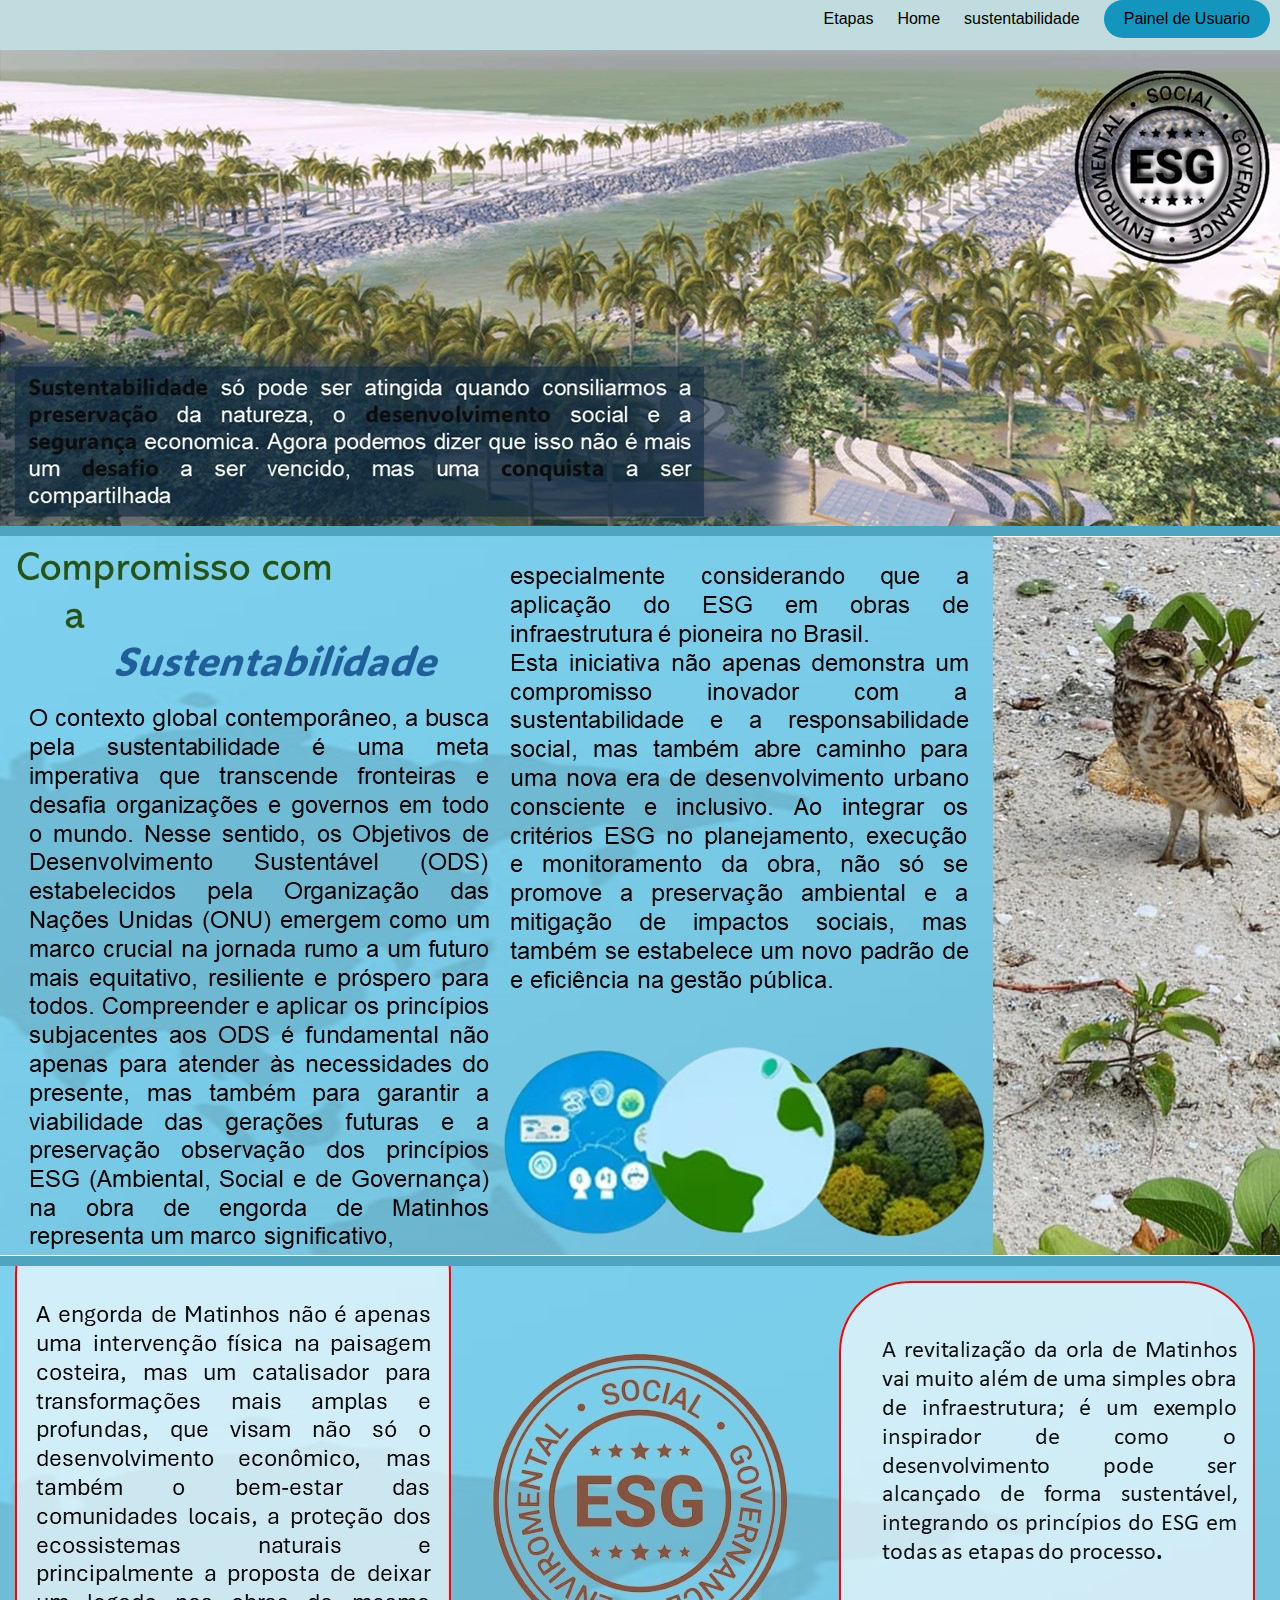
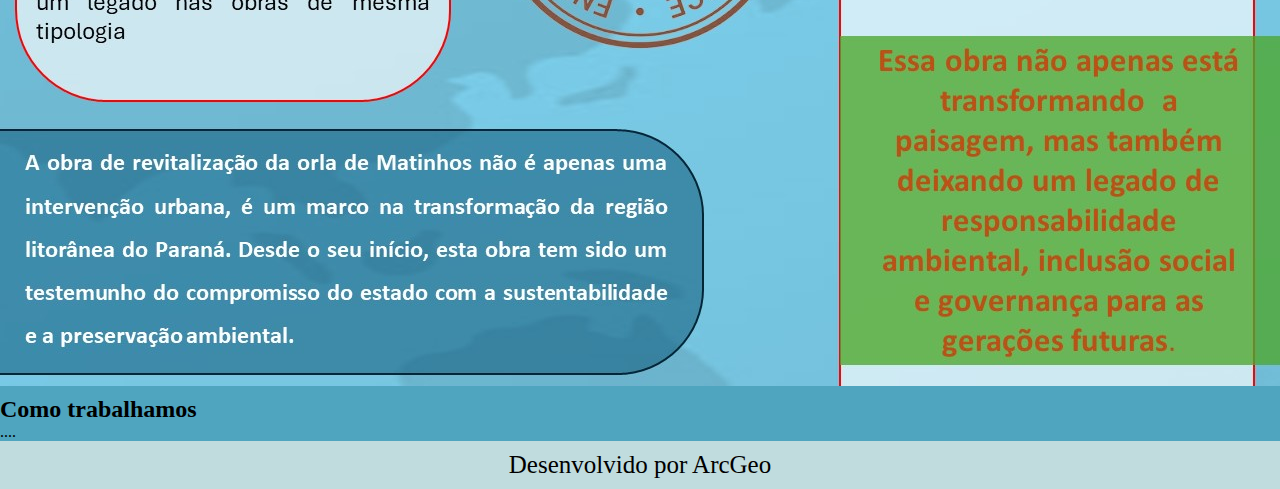
<file: index.html>
<!DOCTYPE html>
<html lang="pt-br">
    <head>
        <meta charset="UTF-8">
        <title>PROJETO ESG</title>
        <meta name="viewport" content="width=device-width, initial-scale=1.0">
        <link rel="stylesheet" href="./styles/style.css">
    </head>
    <body>
        <header class="cabecalho">
            <nav>
                <div class="menu-option">
                    <a href="andamentoObra.html">Etapas</a>
                    <a href="index.html">Home</a>
                    <a href="manifesto.html">sustentabilidade</a>
                    <a href="acesso.html" class="botao_usuario">Painel de Usuario</a>
                </div>
            </nav>
        </header>

        <main class="primeira_pagina">
            <section>

                <img src= "assets/cabecalho.jpg" alt="este é o cartão de visitas do site" class="img-responsiva">

            </section>         

            <section class="container texto">

                <img src="assets/motivacao.jpg" alt="explicação sobre a motivação das ações de sustentabilidade" class="img-responsiva">

            </section>

            <section>

                <img src="assets/apresentacao_obra.jpg" alt="breve explicação sobre a importacia da ação sustentavel na obra" class="img-responsiva">
                
            </section>

            <section>
                <div>
                    <h2>Como trabalhamos</h2>
                    <p>
                        ....
                    </p>
                </div>
            </section>


            
        </main>

        <footer>
            <p> Desenvolvido por 
                <a class="empresa" href="https://arcgeo.com.br/" target="_blank">ArcGeo</a>
            </p>
        </footer>
       
    </body>
</html>
</file>
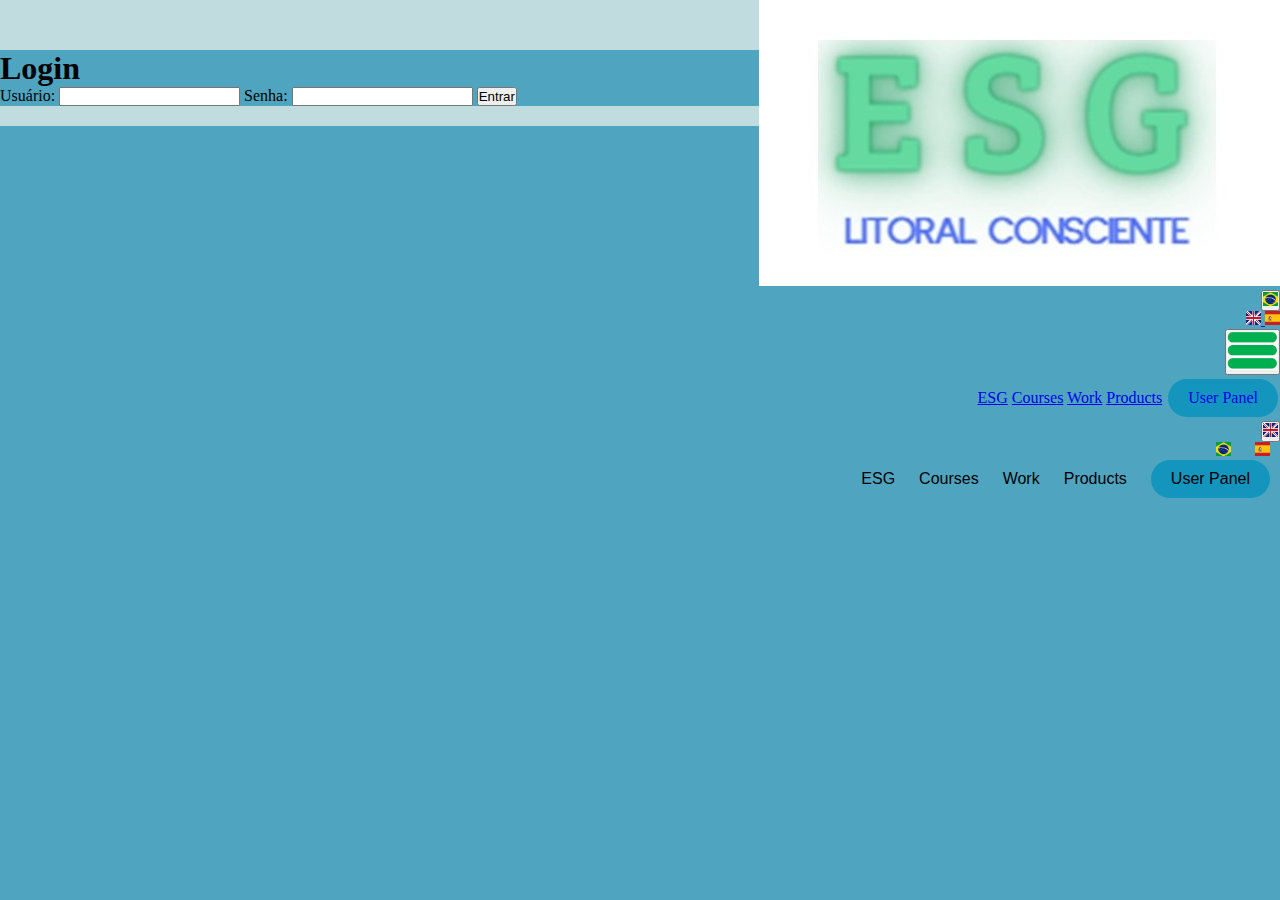
<file: acessoRestrigo.html>
<!DOCTYPE html>
<html lang="pt-br">
    <head>
        <meta charset="UTF-8">
        <title>PROJETO ESG</title>
        <meta name="viewport" content="width=device-width, initial-scale=1.0">
        <link rel="stylesheet" href="./styles/style.css">
        <link rel="preconnect" href="https://fonts.googleapis.com">
        <link rel="preconnect" href="https://fonts.gstatic.com" crossorigin>
        <link href="https://fonts.googleapis.com/css2?family=Inter:wght@100..900&display=swap" rel="stylesheet">

    </head>

    <body>
        <header class="cabecalho">

            <img src="assets/logo_Geplan_ambiental.jpg" class="imagem-logo">
        
            <nav>
                <div class="lingua-mobile">
                    <div class="linguagem-switcher">
                        <button class="lingua-atual" tabindex="0">
                            <img src="assets/BR-bandeira.jpg" height="14" width="15">
                        </button>
                        <div class="opcoes-idioma">
                            <a href="index_ing.html">
                                <img src="assets/EG_bandeira.jpg" height="14" width="15">
                            </a>
                            <a href="index_esp.html">
                                <img src="assets/ES-bandeira.jpg" height="14" width="15">
                            </a> 
                        </div>
                    </div>
                </div>
            </nav>
        
            <nav>
                <div class="menu-mobile">
                    <div class="menu-ativo">
                        
                        <button class="menu-button">
                            <img src="assets/menu_mobile.jpg" height="39" width="51">
                        </button>
                        <div class="opcoes-menu">
                            <a href="index_ing.html" class="botao_menu">ESG</a>
                            <a href="cursos.html" class="botao_menu">Courses</a>
                            <a href="andamentoObra.html" class="botao_menu">Work</a>
                            <a href="manifesto_ing.html" class="botao_menu">Products</a>
                            <a href="acessoRestrigo.html" class="botao_usuario">User Panel</a>
                        </div>
                    </div>
                </div>
        
                <div class="menu-option">
                    <div class="linguagem-switcher">
        
                        <button class="lingua-atual" tabindex="0">
                            <img src="assets/EG_bandeira.jpg" height="14" width="15">
                        </button>
        
                        <div class="opcoes-idioma">
        
                            <a href="index.html">
                                <img src="assets/BR-bandeira.jpg" height="14" width="15">
                            </a>
                            <a href="index_esp.html">
                                <img src="assets/ES-bandeira.jpg" height="14" width="15">
                            </a> 
                        </div>
        
                    </div>
        
                    <a href="index_ing.html" class="botao_menu">ESG</a>
                    <a href="cursos.html" class="botao_menu">Courses</a>
                    <a href="andamentoObra.html" class="botao_menu">Work</a>
                    <a href="manifesto_ing.html" class="botao_menu">Products</a>
                    <a href="acessoRestrigo.html" class="botao_usuario">User Panel</a>
                </div>
            </nav>
        </header>

        <main class="login-page">
            <div class="login-container">
                <h1>Login</h1>
                <form id="loginForm">
                    <label for="username">Usuário:</label>
                    <input type="text" id="username" name="username" required>
                    
                    <label for="password">Senha:</label>
                    <input type="password" id="password" name="password" required>
                    
                    <button type="submit">Entrar</button>
                </form>
                <p id="error-message" style="color: red;"></p>
            </div>
        </main>

        <script src="scripts/login.js"></script>

    </body>

    <footer>
            
    </footer>

</html>
</file>
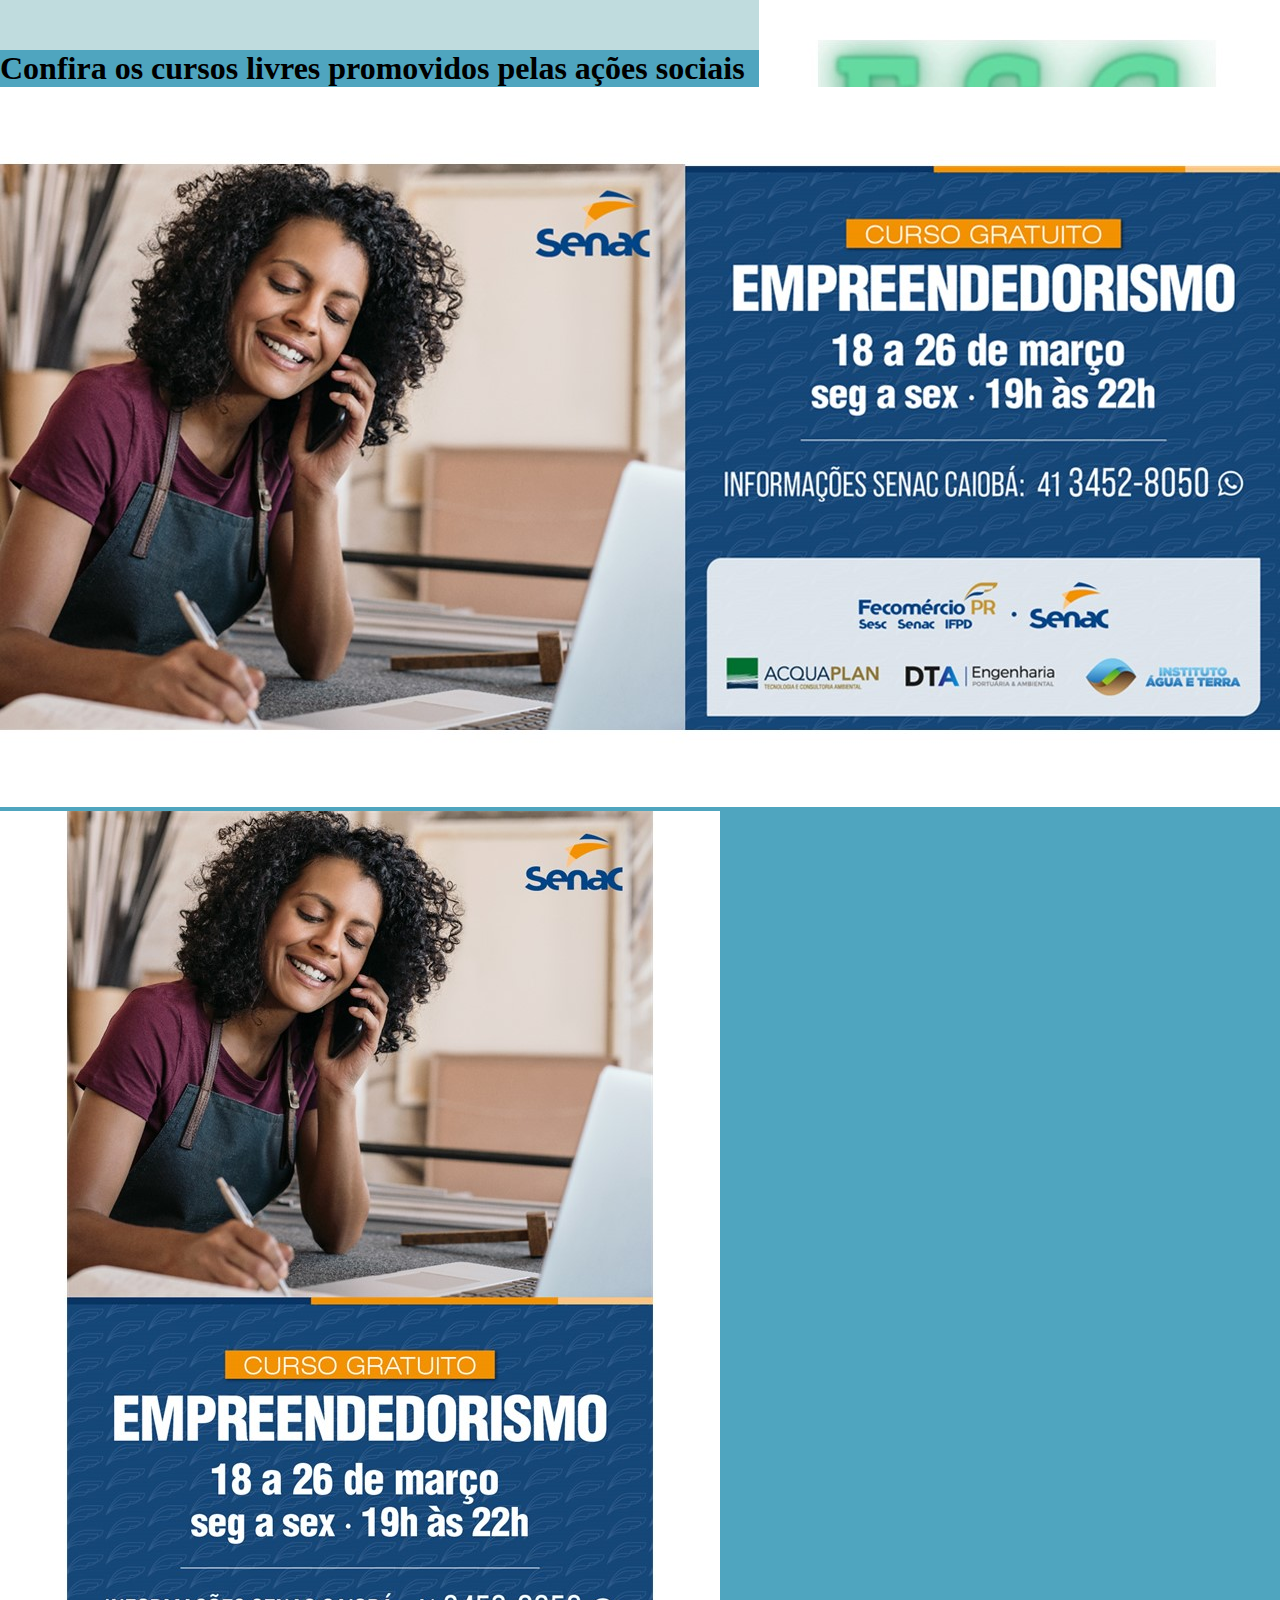
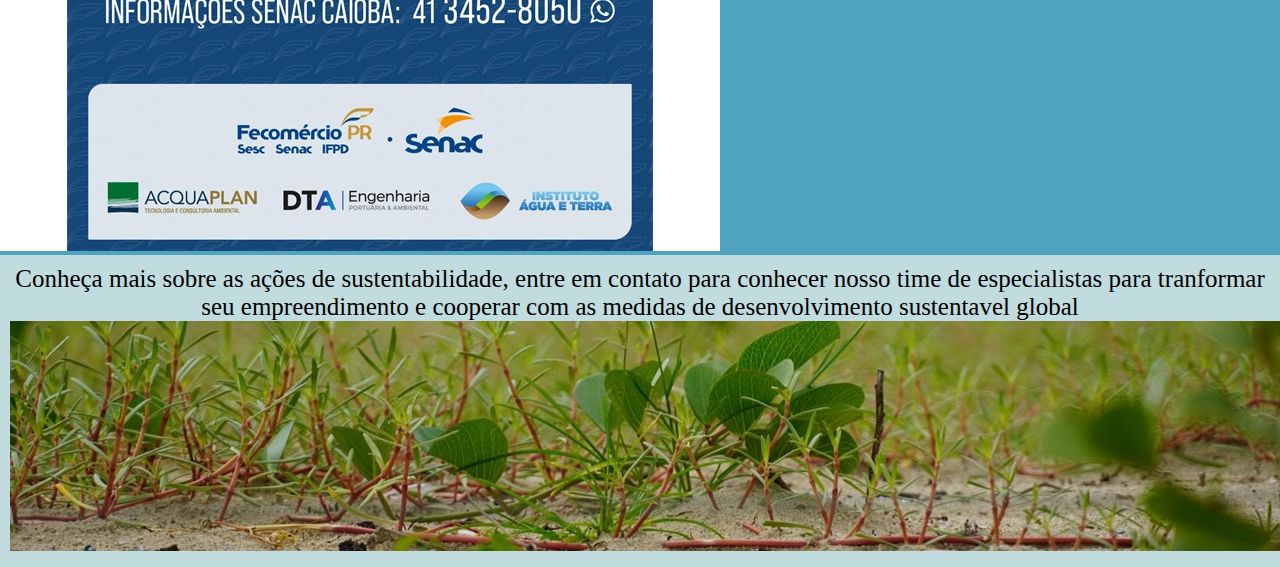
<file: cursos.html>
<!DOCTYPE html>
<html lang="pt-br">
<head>
    <meta charset="UTF-8">
    <meta name="viewport" content="width=device-width, initial-scale=1.0">
    <title>Relatório de Sustentabilidade</title>
    <link rel="stylesheet" href="./styles/style.css">
</head>
<body>
    <header class="cabecalho">
        <img src="assets/logo_Geplan_ambiental.jpg" class="imagem-logo">

        <nav>
            <div class="menu-option">
                <div class="linguagem-switcher">
                     <button class="lingua-atual" tabindex="0">Portugues</button>
                     <div class="opcoes-idioma">
                        <a href="index_ing.html">English</a>
                        <a href="index_esp.html">Espanhol</a>                        
                     </div>
                </div>
                <a href="index.html" class="botao_menu">ESG</a>
                <a href="cursos.html" class="botao_menu">Cursos</a>
                <a href="andamentoObra.html" class="botao_menu">Obra</a>
                <a href="manifesto.html" class="botao_menu">Produtos</a>
                <a href="acesso.html" class="botao_usuario">Painel de Usuario</a>
            </div>
        </nav>
    </header>

    <main>
        <section class="container-conquista__texto">
            <h1>Confira os cursos livres promovidos pelas ações sociais</h1>
            <a href="https://www.facebook.com/groups/senaccaioba/permalink/953657005812777/?mibextid=oFDknk&rdid=pvcMYTXkRpxlN9aZ" target="_blank">
                <img src="assets/cursos.jpg" class="img-left">
            </a>
            <a href="https://www.facebook.com/groups/senaccaioba/permalink/953657005812777/?mibextid=oFDknk&rdid=pvcMYTXkRpxlN9aZ" target="_blank">
                <img src="assets/cursos_mobile.jpg" class="container-conquista__img">
            </a>
        </section>
    </main>




    <footer>
        <p class="nota-final">
            Conheça mais sobre as ações de sustentabilidade, entre em contato para conhecer nosso time de especialistas para tranformar seu empreendimento e cooperar com as medidas de desenvolvimento sustentavel global
        </p>
        <img src="assets/rodape_final_restinga.jpg" class="imagem-rodape">
    </footer>
</body>
</html>
</file>
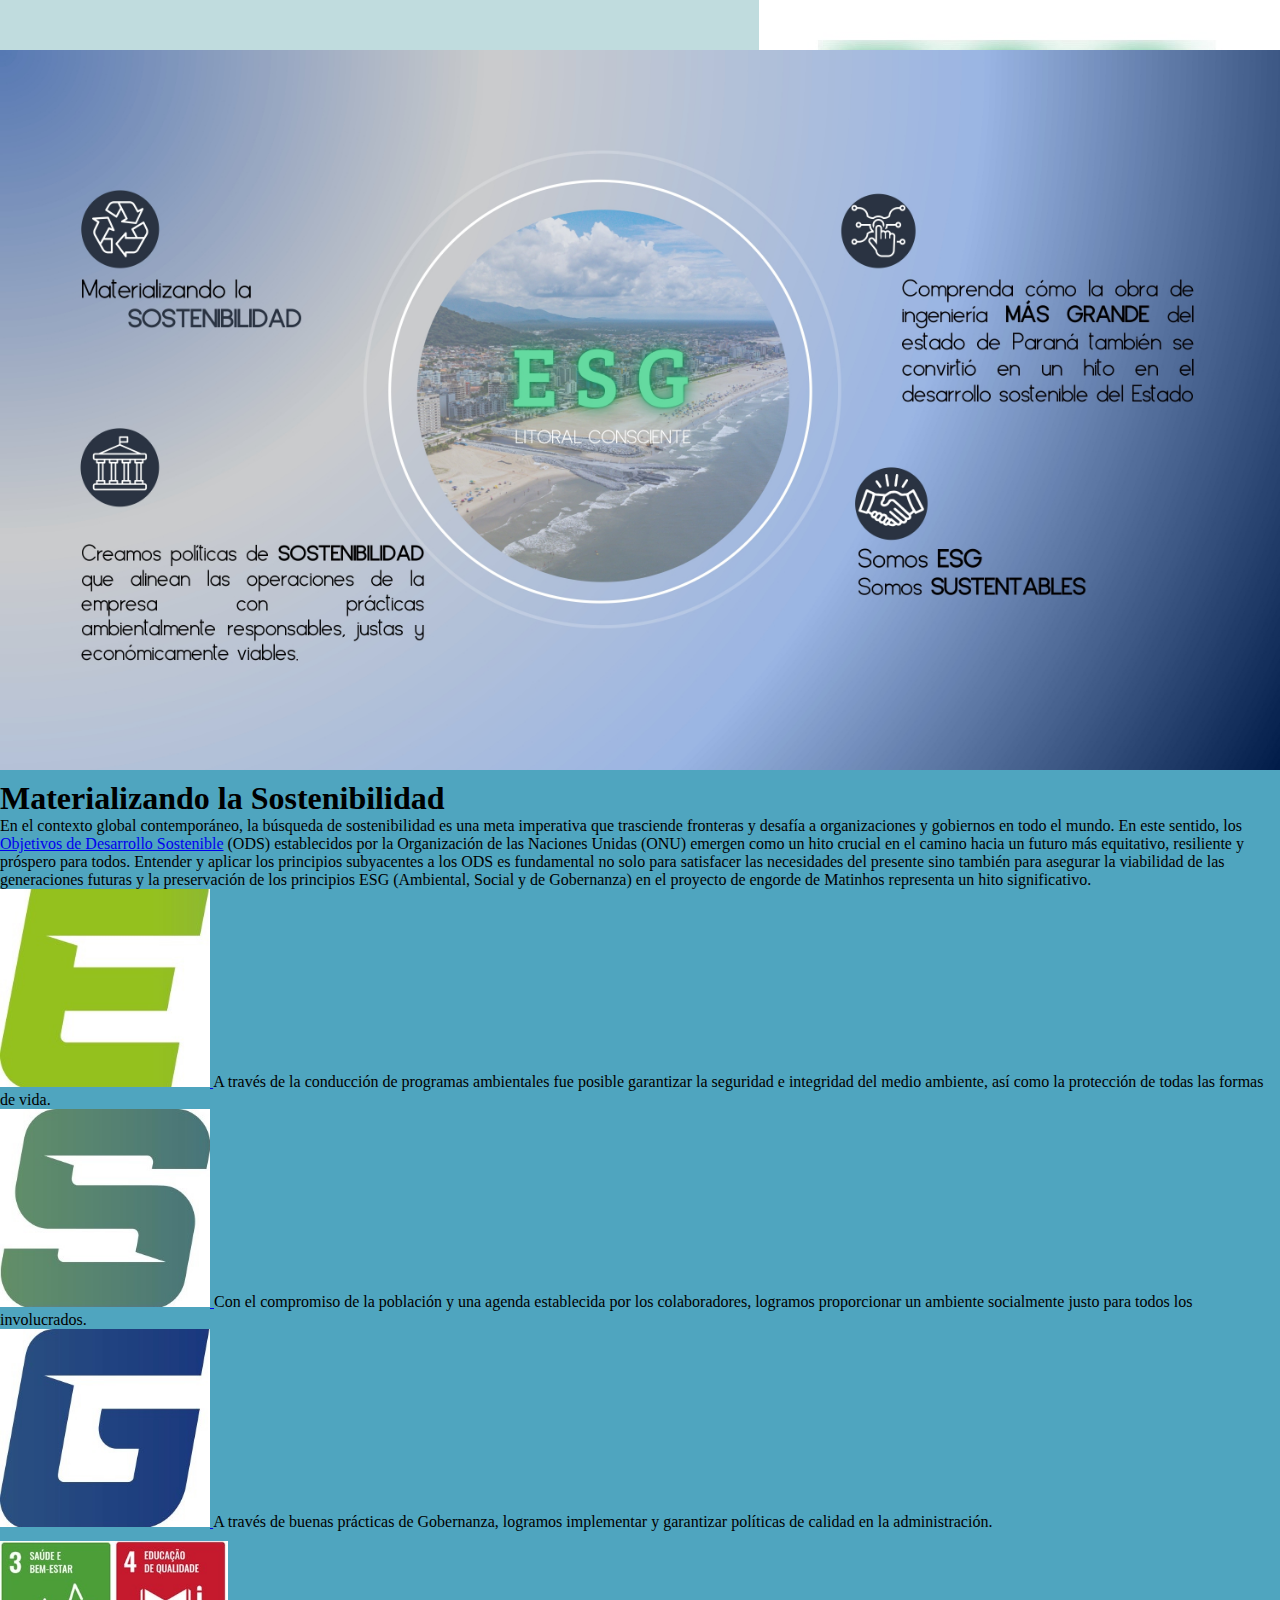
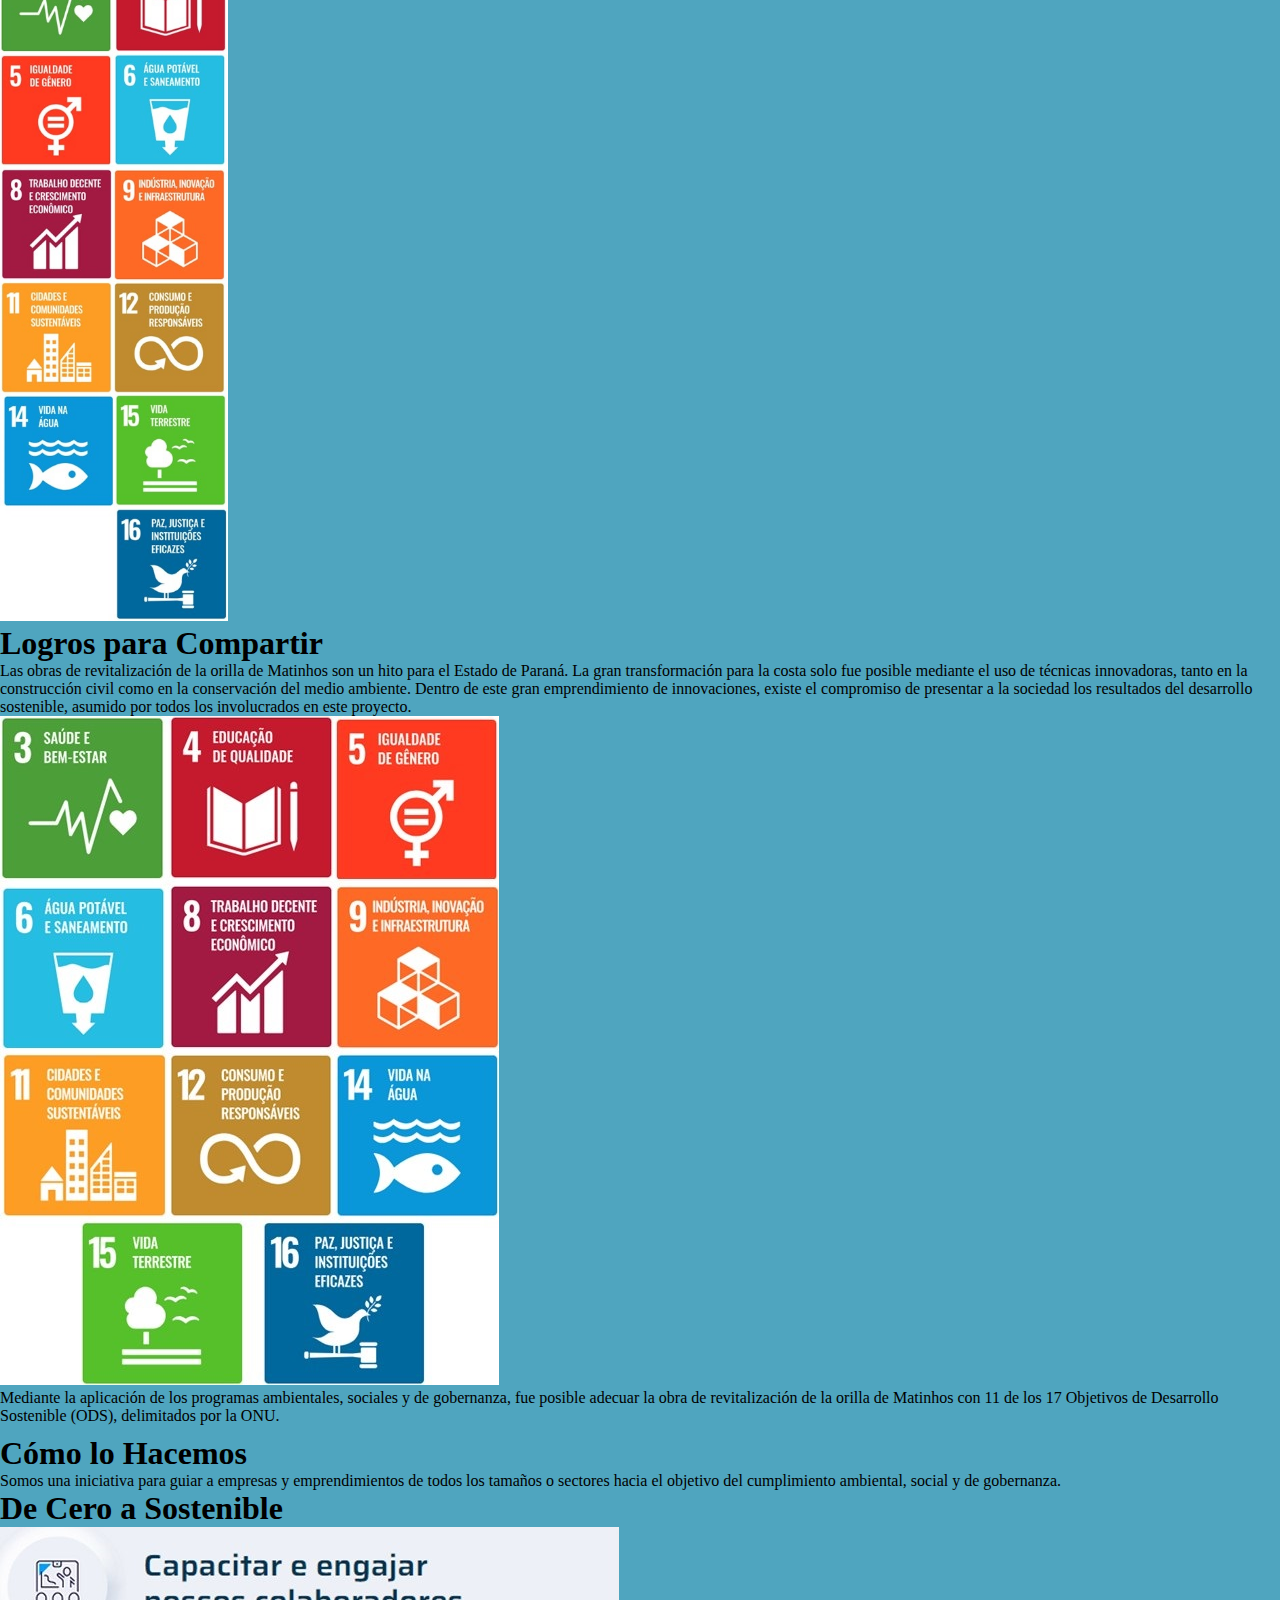
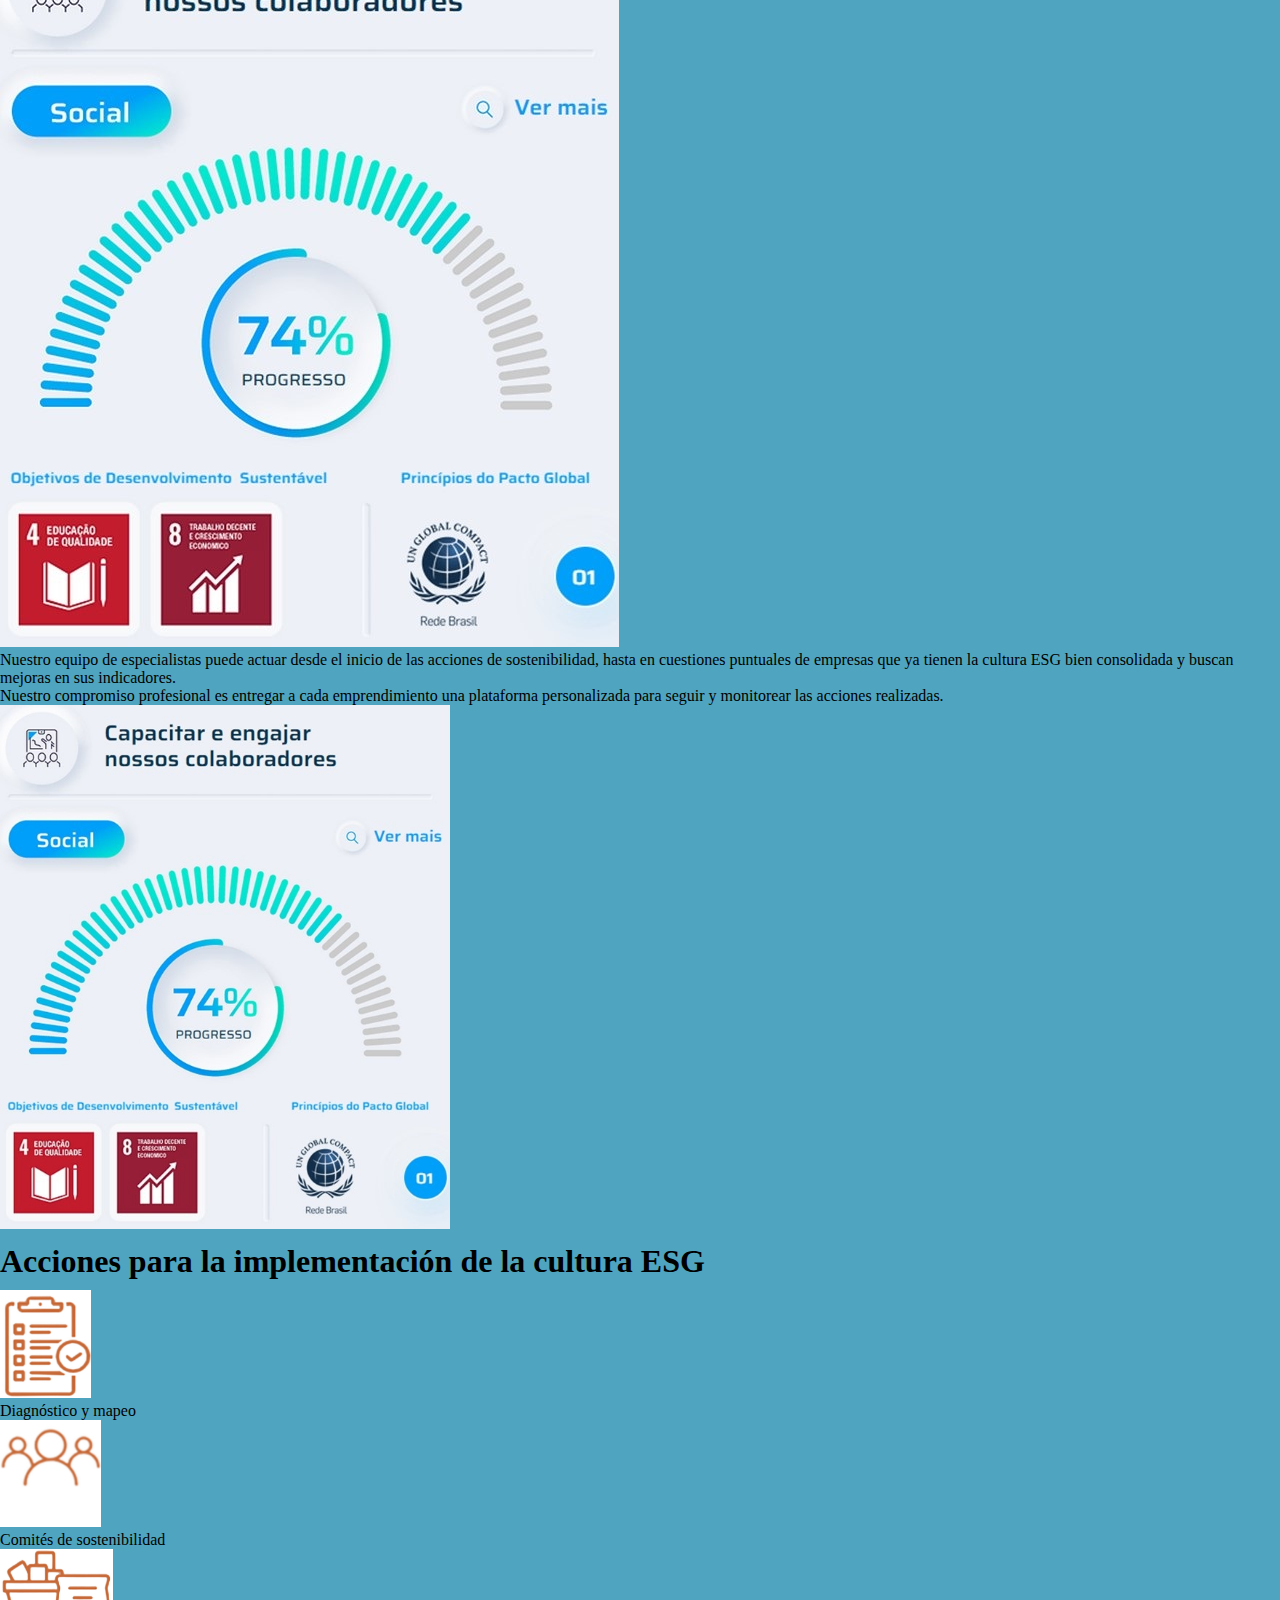
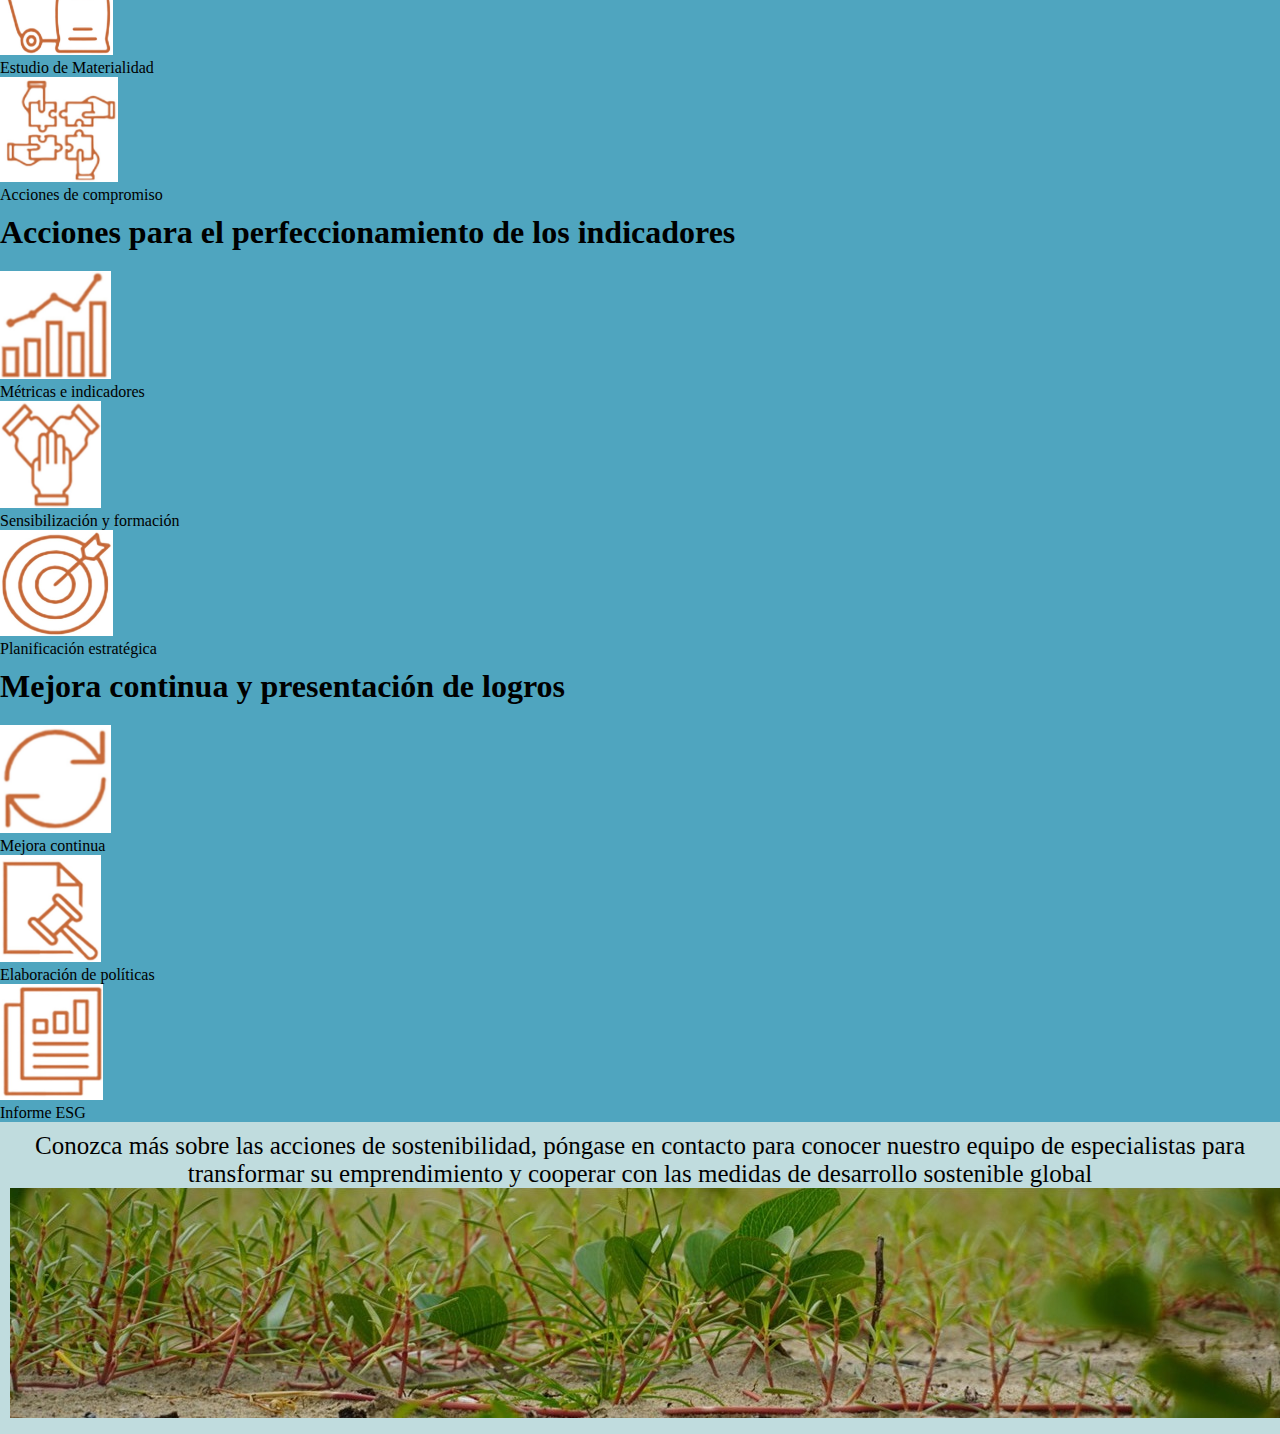
<file: index_esp.html>
<!DOCTYPE html>
<html lang="pt-br">
    <head>
        <meta charset="UTF-8">
        <title>PROJETO ESG</title>
        <meta name="viewport" content="width=device-width, initial-scale=1.0">
        <link rel="stylesheet" href="./styles/style.css">
        <link rel="preconnect" href="https://fonts.googleapis.com">
        <link rel="preconnect" href="https://fonts.gstatic.com" crossorigin>
        <link href="https://fonts.googleapis.com/css2?family=Inter:wght@100..900&display=swap" rel="stylesheet">
    </head>



<body>
    <header class="cabecalho">
        <img src="assets/logo_Geplan_ambiental.jpg" class="imagem-logo">

        <nav>
            <div class="menu-option">
                <div class="linguagem-switcher">
                     <button class="lingua-atual" tabindex="0">
                        <img src="assets/ES-bandeira.jpg" height="14" width="15">
                     </button>
                     <div class="opcoes-idioma">
                        <a href="index_ing.html">
                            <img src="assets/EG_bandeira.jpg" height="14" width="15">
                        </a>
                        <a href="index.html">
                            <img src="assets/BR-bandeira.jpg" height="14" width="15">
                        </a>                        
                     </div>
                </div>

                <a href="index.html" class="botao_menu">ESG</a>
                <a href="" class="botao_menu">Cursos</a>
                <a href="andamentoObra.html" class="botao_menu">Obra</a>
                <a href="manifesto.html" class="botao_menu">Productos</a>
                <a href="acessoRestrigo.html" class="botao_usuario">Panel de Usuario</a>
            </div>
        </nav>
    </header>

    <main class="primeira_pagina">
        <section class="container-imagem">
            <img src="assets/capa_estilizada2_esp.jpg" alt="este es la tarjeta de presentación del sitio" class="img-responsiva">
        </section>         

        <section>
           <div class="container-texto">
                <h1>Materializando la Sostenibilidad</h1>
                <p>En el contexto global contemporáneo, la búsqueda de sostenibilidad es una meta imperativa que trasciende fronteras y desafía a organizaciones y gobiernos en todo el mundo. En este sentido, los <a href="https://brasil.un.org/pt-br/sdgs" target="_blank">Objetivos de Desarrollo Sostenible</a> (ODS) establecidos por la Organización de las Naciones Unidas (ONU) emergen como un hito crucial en el camino hacia un futuro más equitativo, resiliente y próspero para todos. Entender y aplicar los principios subyacentes a los ODS es fundamental no solo para satisfacer las necesidades del presente sino también para asegurar la viabilidad de las generaciones futuras y la preservación de los principios ESG (Ambiental, Social y de Gobernanza) en el proyecto de engorde de Matinhos representa un hito significativo.</p>
           </div>
           <section class="container-esg">
                <div class="container-esg_item">
                    <a href="doctype/relatorio_Ambiental.pdf" target="_blank">
                        <img src="assets/E.jpg" height="198px" width="210px">
                    </a>
                    <p1>A través de la conducción de programas ambientales fue posible garantizar la seguridad e integridad del medio ambiente, así como la protección de todas las formas de vida.</p1>
                </div>
                <div class="container-esg_item">
                    <a href="doctype/relatorio_Social.pdf" target="_blank">
                        <img src="assets/S.jpg" height="198px" width="210px">
                    </a>
                    <p2>Con el compromiso de la población y una agenda establecida por los colaboradores, logramos proporcionar un ambiente socialmente justo para todos los involucrados.</p2>
                </div>
                <div class="container-esg_item">
                    <a href="doctype/relatorio_Governanca.pdf" target="_blank">
                        <img src="assets/G.jpg"  height="198px" width="210px">
                    </a>
                    <p3>A través de buenas prácticas de Gobernanza, logramos implementar y garantizar políticas de calidad en la administración.</p3>
                </div>
           </section>
        </section>

        <section class="container-conquista">
            <img src="assets/metas_ONU.jpg" class="img-left" height="680" width="228">

            <div class="container-conquista__texto">
                <h1>Logros para Compartir</h1>
                <p>Las obras de revitalización de la orilla de Matinhos son un hito para el Estado de Paraná. La gran transformación para la costa solo fue posible mediante el uso de técnicas innovadoras, tanto en la construcción civil como en la conservación del medio ambiente. Dentro de este gran emprendimiento de innovaciones, existe el compromiso de presentar a la sociedad los resultados del desarrollo sostenible, asumido por todos los involucrados en este proyecto.</p>

                <img src="assets/imagem_mobile_ONU.jpg" class="container-conquista__img">

                <p>Mediante la aplicación de los programas ambientales, sociales y de gobernanza, fue posible adecuar la obra de revitalización de la orilla de Matinhos con 11 de los 17 Objetivos de Desarrollo Sostenible (ODS), delimitados por la ONU.</p>
            </div>
        </section>

        <section>
            <div class="container-metodo">
                <h1>Cómo lo Hacemos</h1>
                <p>Somos una iniciativa para guiar a empresas y emprendimientos de todos los tamaños o sectores hacia el objetivo del cumplimiento ambiental, social y de gobernanza.</p>
            </div>

            <div class="container-metodo__sustentavel">
                <div class="container-metodo__sustentavel__texto">
                    
                    <h1>De Cero a Sostenible</h1>
                    <img class="container-metodo__sustentavel__img_mobile" src="assets/plataforma.jpg">
                    <p>Nuestro equipo de especialistas puede actuar desde el inicio de las acciones de sostenibilidad, hasta en cuestiones puntuales de empresas que ya tienen la cultura ESG bien consolidada y buscan mejoras en sus indicadores.</p>
                    <p>Nuestro compromiso profesional es entregar a cada emprendimiento una plataforma personalizada para seguir y monitorear las acciones realizadas.</p>
                </div>
                <div class="container-metodo__sustentavel__img">
                    <img src="assets/plataforma.jpg" width="450">
                </div>
            </div>

            <!-- <img src="assets/metodo_jpg.jpg" class="img-metodo">

            <img src="assets/metodo_jpg_vertical.jpg" class="img-metodo-vertical"> -->

        </section>

            <h1 class="contaier-fim">Acciones para la implementación de la cultura ESG</h1>
            <section class="container-acoes">
                <div class="container-acoes__item">
                    <img src="assets/diagn.jpg" height="108" width="91">
                    <p>Diagnóstico y mapeo</p>
                </div>

                <div class="container-acoes__item">
                    <img src="assets/comit.jpg" height="107" width="101">
                    <p>Comités de sostenibilidad</p>
                </div>

                <div class="container-acoes__item">
                    <img src="assets/fornecedor.jpg" height="106" width="113">
                    <p>Estudio de Materialidad</p>
                </div>

                <div class="container-acoes__item">
                    <img src="assets/engajame.jpg" height="105" width="118">
                    <p>Acciones de compromiso</p>
                </div>
            </section>

            <h1 class="contaier-fim">Acciones para el perfeccionamiento de los indicadores</h1>
            <img>
            <section class="container-acoes">
                <div class="container-acoes__item">
                    <img src="assets/indicador.jpg" height="108" width="111">
                    <p>Métricas e indicadores</p>
                </div>

                <div class="container-acoes__item">
                    <img src="assets/senci.jpg" height="107" width="101">
                    <p>Sensibilización y formación</p>
                </div>

                <div class="container-acoes__item">
                    <img src="assets/planej.jpg" height="106" width="113">
                    <p>Planificación estratégica</p>
                </div>
            </section>

            <h1 class="contaier-fim">Mejora continua y presentación de logros</h1>
            <img>
            <section class="container-acoes">
                <div class="container-acoes__item">
                    <img src="assets/melhoria.jpg" height="108" width="111">
                    <p>Mejora continua</p>
                </div>

                <div class="container-acoes__item">
                    <img src="assets/politic.jpg" height="107" width="101">
                    <p>Elaboración de políticas</p>
                </div>

                <div class="container-acoes__item">
                    <img src="assets/relatorio.jpg" height="116" width="103">
                    <p>Informe ESG</p>
                </div>
            </section>
        
    </main>
</body>

<footer>
    <p class="nota-final">
        Conozca más sobre las acciones de sostenibilidad, póngase en contacto para conocer nuestro equipo de especialistas para transformar su emprendimiento y cooperar con las medidas de desarrollo sostenible global
    </p>
    <img src="assets/rodape_final_restinga.jpg" class="imagem-rodape">
</footer>
</file>
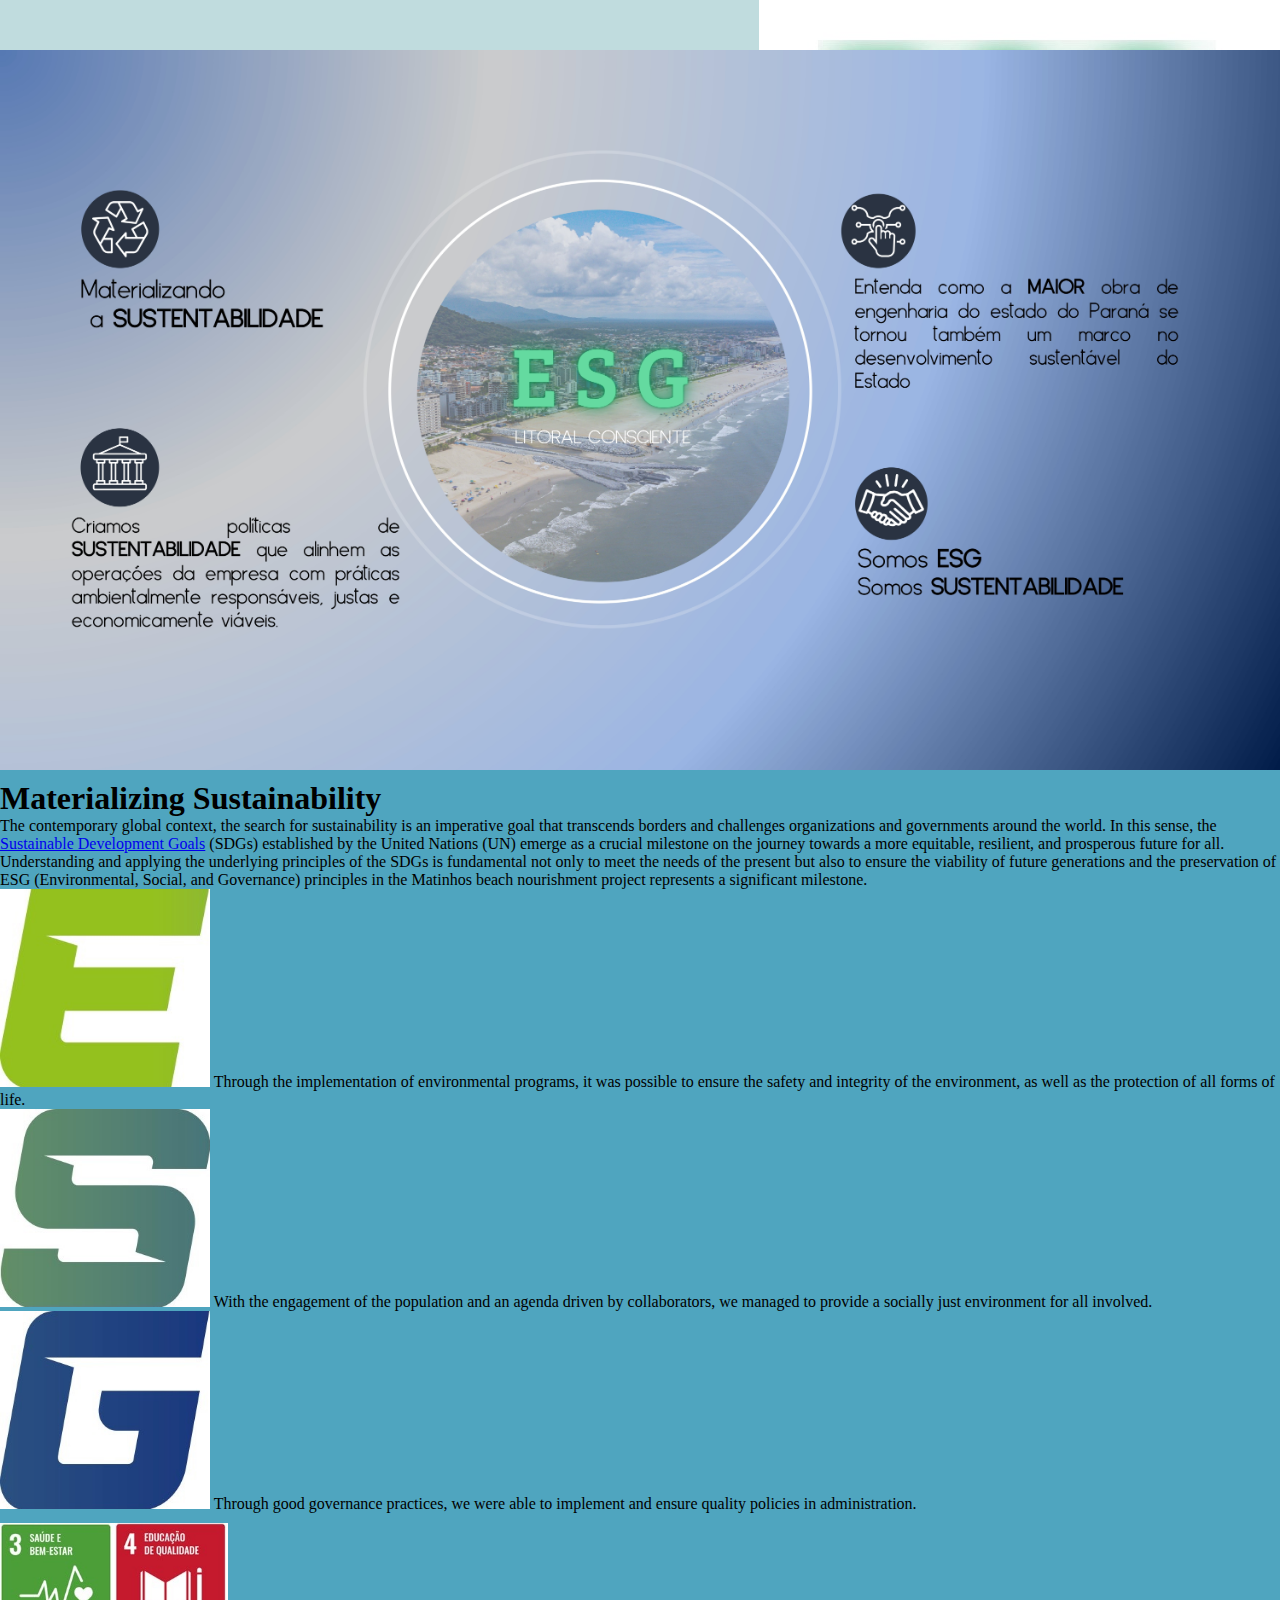
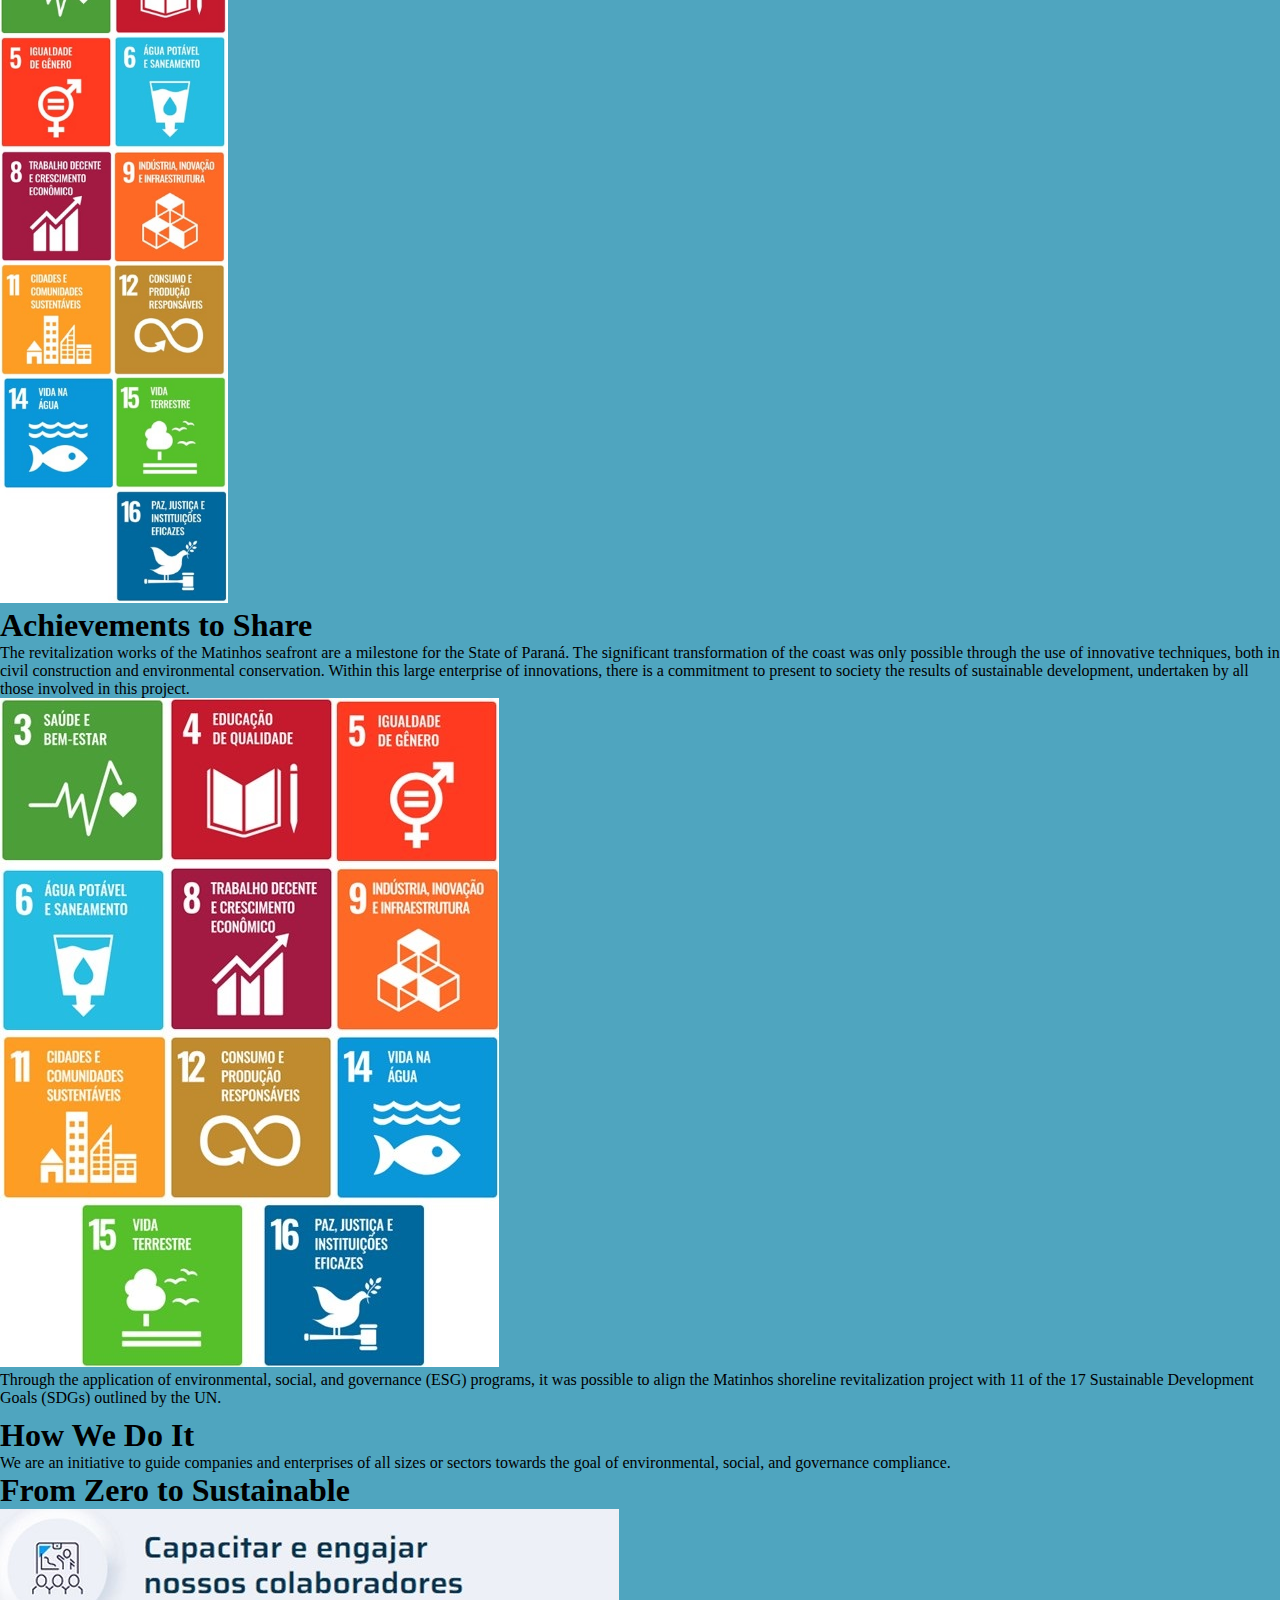
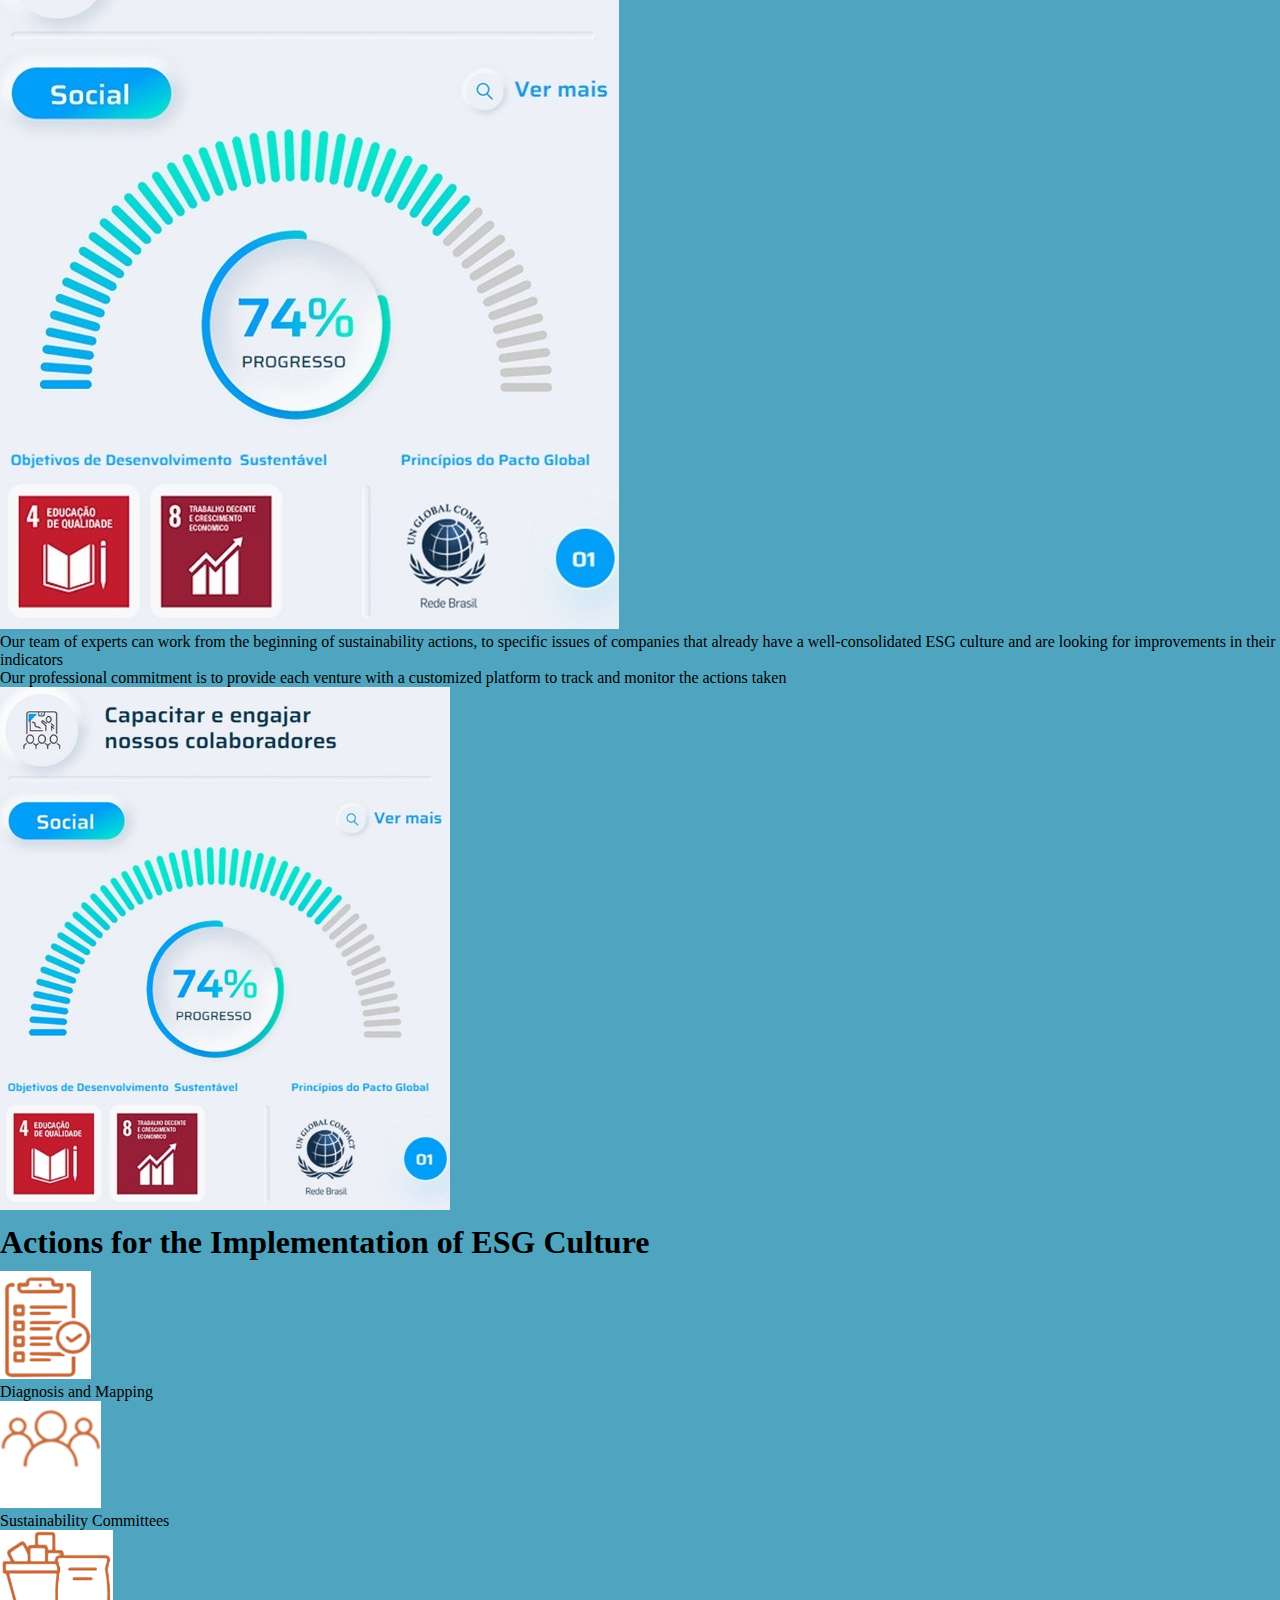
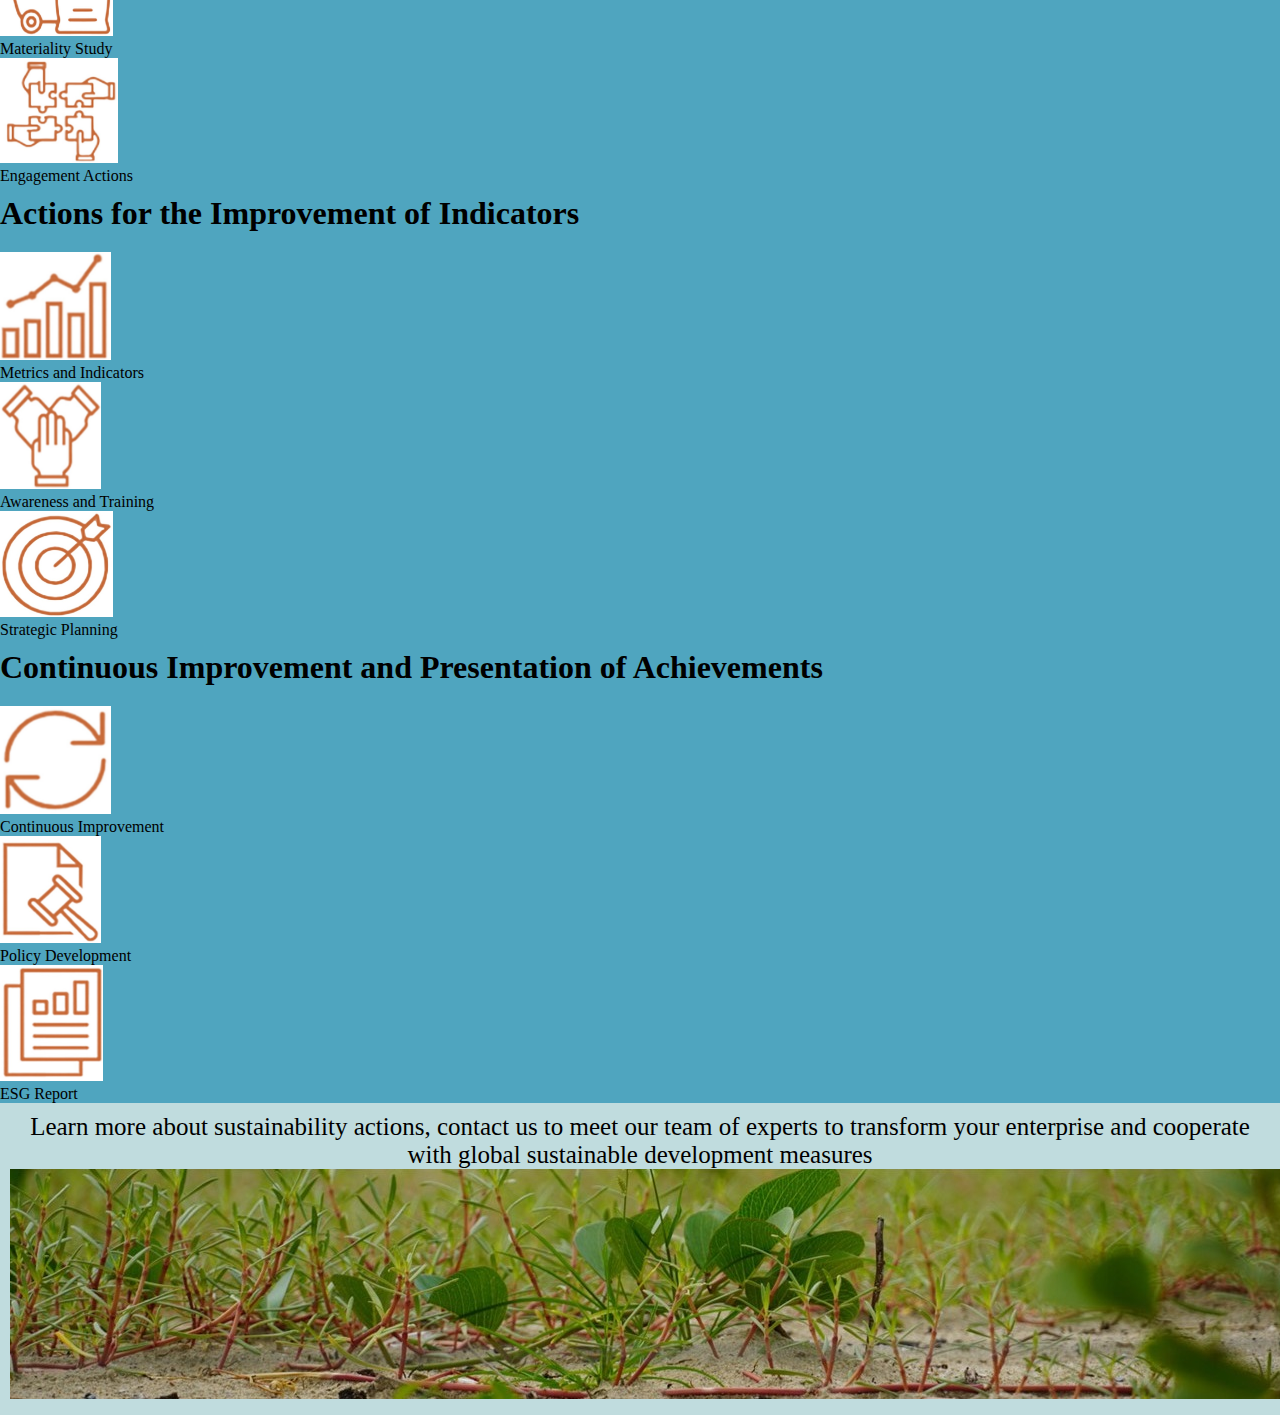
<file: index_ing.html>
<!DOCTYPE html>
<html lang="en">
    <head>
        <meta charset="UTF-8">
        <title>ESG PROJECT</title>
        <meta name="viewport" content="width=device-width, initial-scale=1.0">
        <link rel="stylesheet" href="./styles/style.css">
        <link rel="preconnect" href="https://fonts.googleapis.com">
        <link rel="preconnect" href="https://fonts.gstatic.com" crossorigin>
        <link href="https://fonts.googleapis.com/css2?family=Inter:wght@100..900&display=swap" rel="stylesheet">
    </head>

    <body>
        <header class="cabecalho">
            <img src="assets/logo_Geplan_ambiental.jpg" class="imagem-logo">

            <nav>
                <div class="menu-option">
                    <div class="linguagem-switcher">
                         <button class="lingua-atual" tabindex="0">
                            <img src="assets/EG_bandeira.jpg" height="14" width="15">
                         </button>
                         <div class="opcoes-idioma">
                            <a href="index.html">
                                <img src="assets/BR-bandeira.jpg" height="14" width="15">
                            </a>
                            <a href="index_esp.html">
                                <img src="assets/ES-bandeira.jpg" height="14" width="15">
                            </a>                        
                         </div>
                    </div>
                    <a href="index.html">ESG</a>
                    <a href="andamentoObra.html">Stages</a>
                    <a href="index.html">Home</a>
                    <a href="manifesto.html">Products</a>
                    <a href="acesso.html" class="botao_usuario">User Panel</a>
                </div>
            </nav>
        </header>

        <main class="primeira_pagina">
            <section class="container-imagem">
                <img src="assets/capa_estilizada2.jpg" alt="this is the site's calling card" class="img-responsiva">
            </section>         

            <section>
               <div class="container-texto">
                    <h1>Materializing Sustainability</h1>
                    <p>The contemporary global context, the search for sustainability is an imperative goal that transcends borders and challenges organizations and governments around the world. In this sense, the <a href="https://brasil.un.org/pt-br/sdgs" target="_blank">Sustainable Development Goals</a> (SDGs) established by the United Nations (UN) emerge as a crucial milestone on the journey towards a more equitable, resilient, and prosperous future for all. Understanding and applying the underlying principles of the SDGs is fundamental not only to meet the needs of the present but also to ensure the viability of future generations and the preservation of ESG (Environmental, Social, and Governance) principles in the Matinhos beach nourishment project represents a significant milestone.</p>
               </div>
               <section class="container-esg">
                    <div class="container-esg_item">
                        <img src="assets/E.jpg" height="198px" width="210px">
                        <p1>Through the implementation of environmental programs, it was possible to ensure the safety and integrity of the environment, as well as the protection of all forms of life.</p1>
                    </div>
                    <div class="container-esg_item">
                        <img src="assets/S.jpg" height="198px" width="210px">
                        <p2>With the engagement of the population and an agenda driven by collaborators, we managed to provide a socially just environment for all involved.</p2>
                    </div>
                    <div class="container-esg_item">
                        <img src="assets/G.jpg" height="198px" width="210px">
                        <p3>Through good governance practices, we were able to implement and ensure quality policies in administration.</p3>
                    </div>
               </section>
            </section>

            <section class="container-conquista">
                <img src="assets/metas_ONU.jpg" class="img-left" height="680" width="228">

                <div class="container-conquista__texto">
                    <h1>Achievements to Share</h1>
                    <p>The revitalization works of the Matinhos seafront are a milestone for the State of Paraná. The significant transformation of the coast was only possible through the use of innovative techniques, both in civil construction and environmental conservation. Within this large enterprise of innovations, there is a commitment to present to society the results of sustainable development, undertaken by all those involved in this project.</p>

                    <img src="assets/imagem_mobile_ONU.jpg" class="container-conquista__img">

                    <p>Through the application of environmental, social, and governance (ESG) programs, it was possible to align the Matinhos shoreline revitalization project with 11 of the 17 Sustainable Development Goals (SDGs) outlined by the UN.</p>
                </div>
            </section>

            <section>
                <div class="container-metodo">
                    <h1>How We Do It</h1>
                    <p>We are an initiative to guide companies and enterprises of all sizes or sectors towards the goal of environmental, social, and governance compliance.</p>

                    <div class="container-metodo__sustentavel">
                        <div class="container-metodo__sustentavel__texto">
                            
                            <h1>From Zero to Sustainable</h1>
                            <img class="container-metodo__sustentavel__img_mobile" src="assets/plataforma.jpg">
                            <p>Our team of experts can work from the beginning of sustainability actions, to specific issues of companies that already have a well-consolidated ESG culture and are looking for improvements in their indicators</p>
                            <p>Our professional commitment is to provide each venture with a customized platform to track and monitor the actions taken</p>
                        </div>
                        <div class="container-metodo__sustentavel__img-ing">
                            <img src="assets/plataforma.jpg" width="450">
                        </div>
                    </div>

            </section>

            <h1 class="contaier-fim">Actions for the Implementation of ESG Culture</h1>
                <section class="container-acoes">
                    <div class="container-acoes__item">
                        <img src="assets/diagn.jpg" height="108" width="91">
                        <p>Diagnosis and Mapping</p>
                    </div>

                    <div class="container-acoes__item">
                        <img src="assets/comit.jpg" height="107" width="101">
                        <p>Sustainability Committees</p>
                    </div>

                    <div class="container-acoes__item">
                        <img src="assets/fornecedor.jpg" height="106" width="113">
                        <p>Materiality Study</p>
                    </div>

                    <div class="container-acoes__item">
                        <img src="assets/engajame.jpg" height="105" width="118">
                        <p>Engagement Actions</p>
                    </div>
                </section>

                <h1 class="contaier-fim">Actions for the Improvement of Indicators</h1>
                <img>
                <section class="container-acoes">
                    <div class="container-acoes__item">
                        <img src="assets/indicador.jpg" height="108" width="111">
                        <p>Metrics and Indicators</p>
                    </div>

                    <div class="container-acoes__item">
                        <img src="assets/senci.jpg" height="107" width="101">
                        <p>Awareness and Training</p>
                    </div>

                    <div class="container-acoes__item">
                        <img src="assets/planej.jpg" height="106" width="113">
                        <p>Strategic Planning</p>
                    </div>
                </section>

                <h1 class="contaier-fim">Continuous Improvement and Presentation of Achievements</h1>
                <img>
                <section class="container-acoes">
                    <div class="container-acoes__item">
                        <img src="assets/melhoria.jpg" height="108" width="111">
                        <p>Continuous Improvement</p>
                    </div>

                    <div class="container-acoes__item">
                        <img src="assets/politic.jpg" height="107" width="101">
                        <p>Policy Development</p>
                    </div>

                    <div class="container-acoes__item">
                        <img src="assets/relatorio.jpg" height="116" width="103">
                        <p>ESG Report</p>
                    </div>
                </section>
            
        </main>
    </body>

    <footer>
        <p class="nota-final">
            Learn more about sustainability actions, contact us to meet our team of experts to transform your enterprise and cooperate with global sustainable development measures
        </p>
        <img src="assets/rodape_final_restinga.jpg" class="imagem-rodape">
    </footer>
</html>
</file>
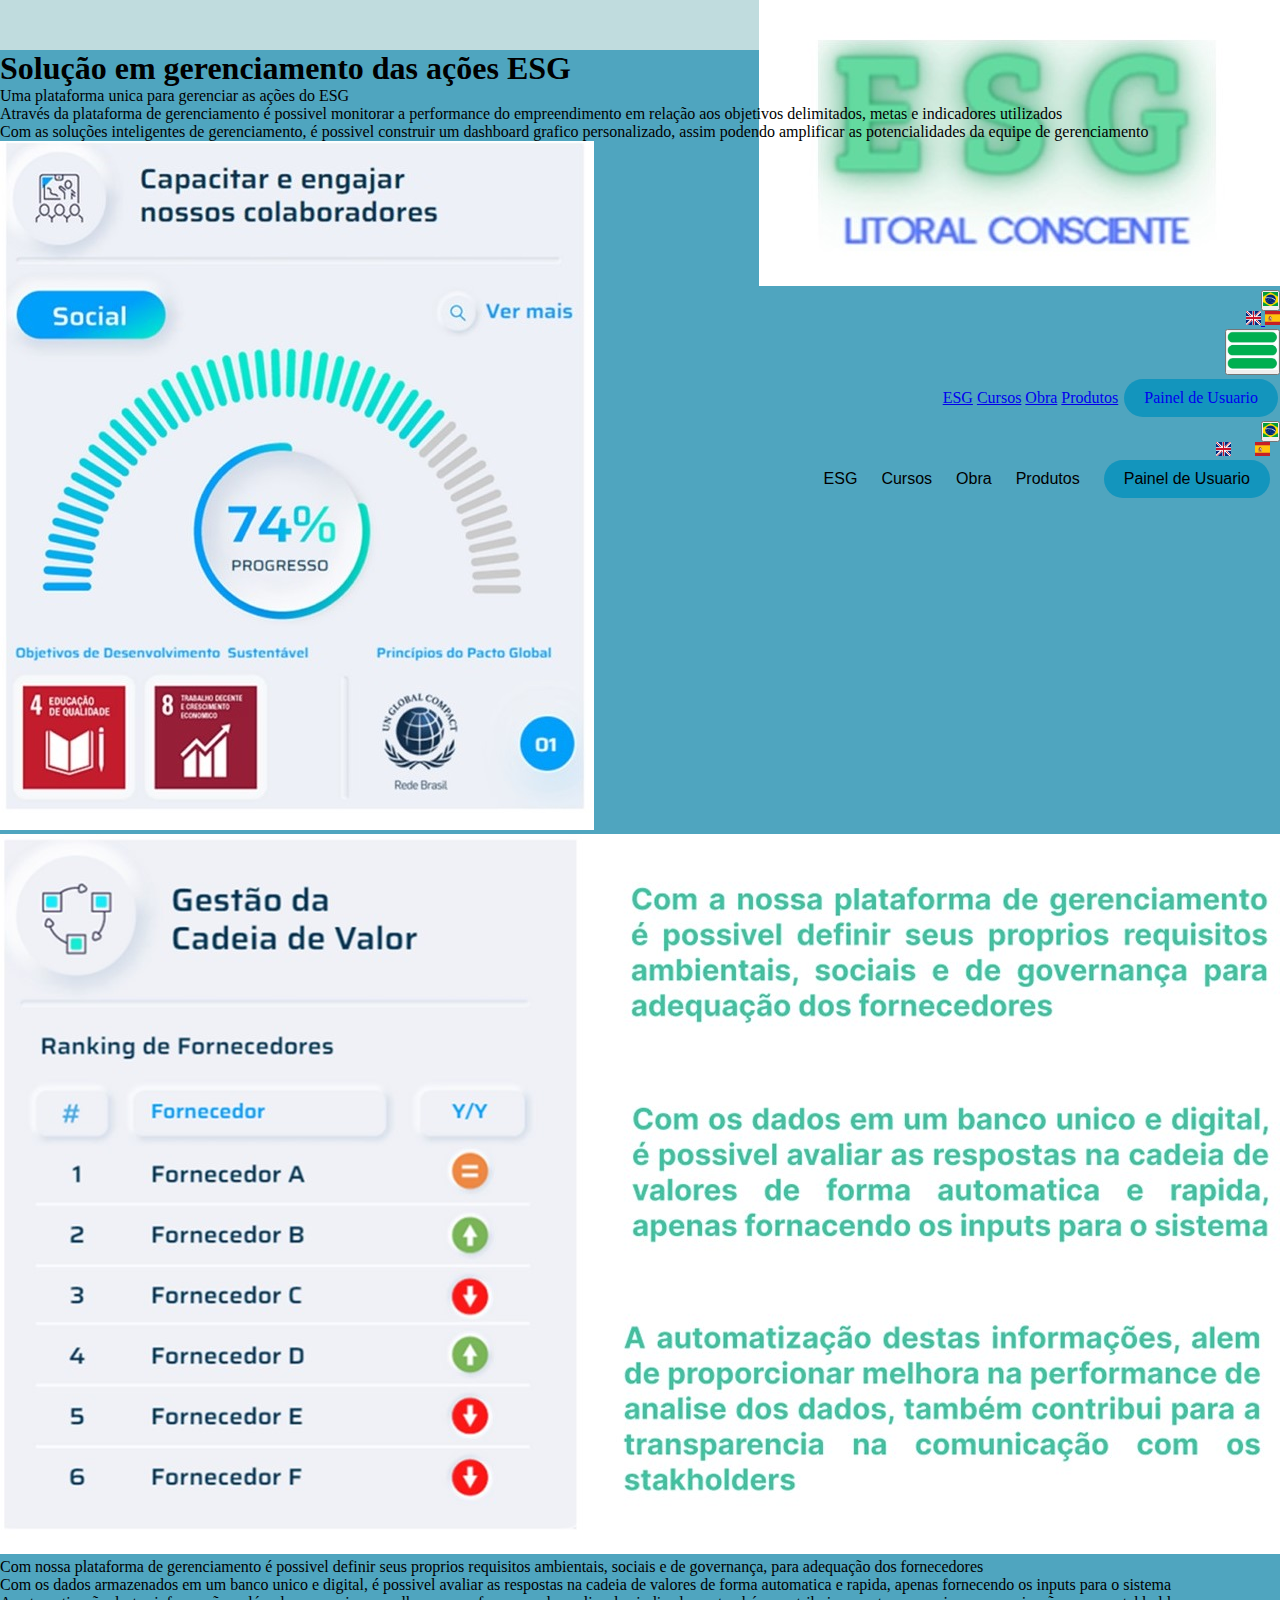
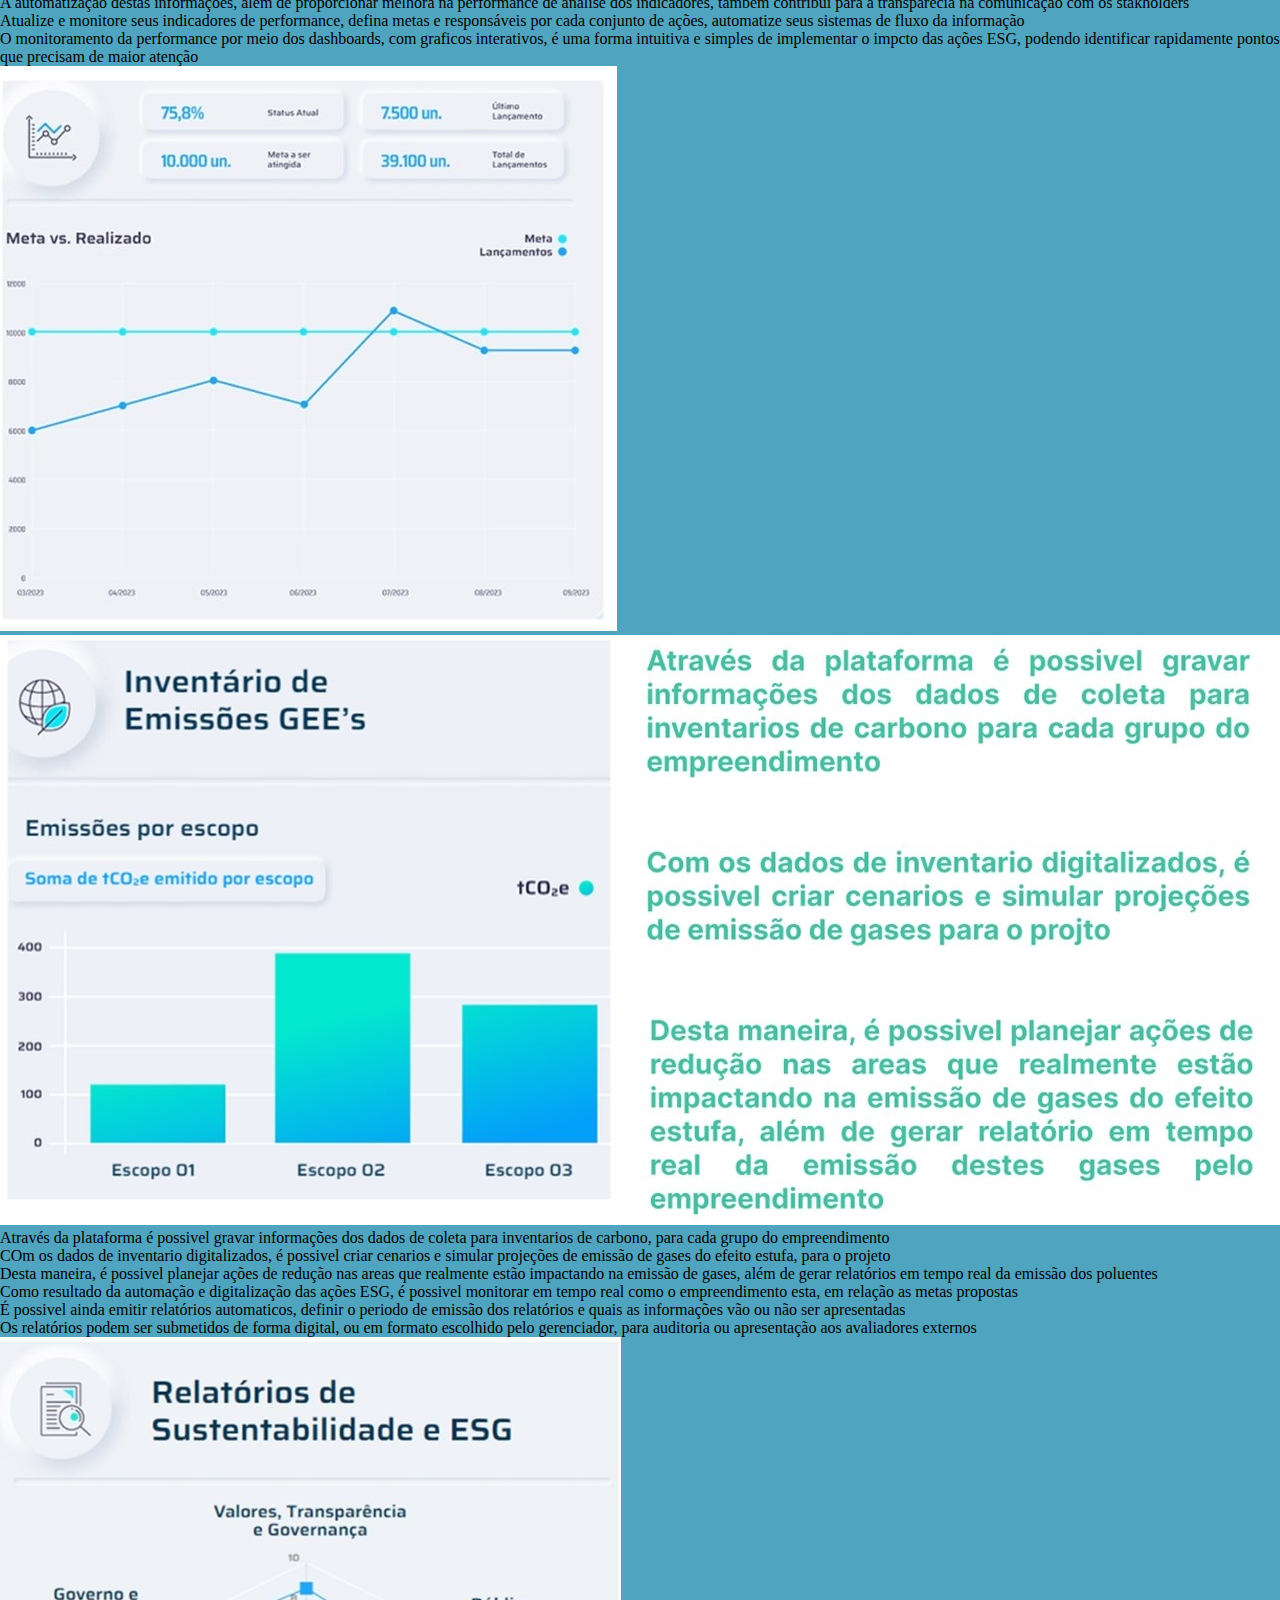
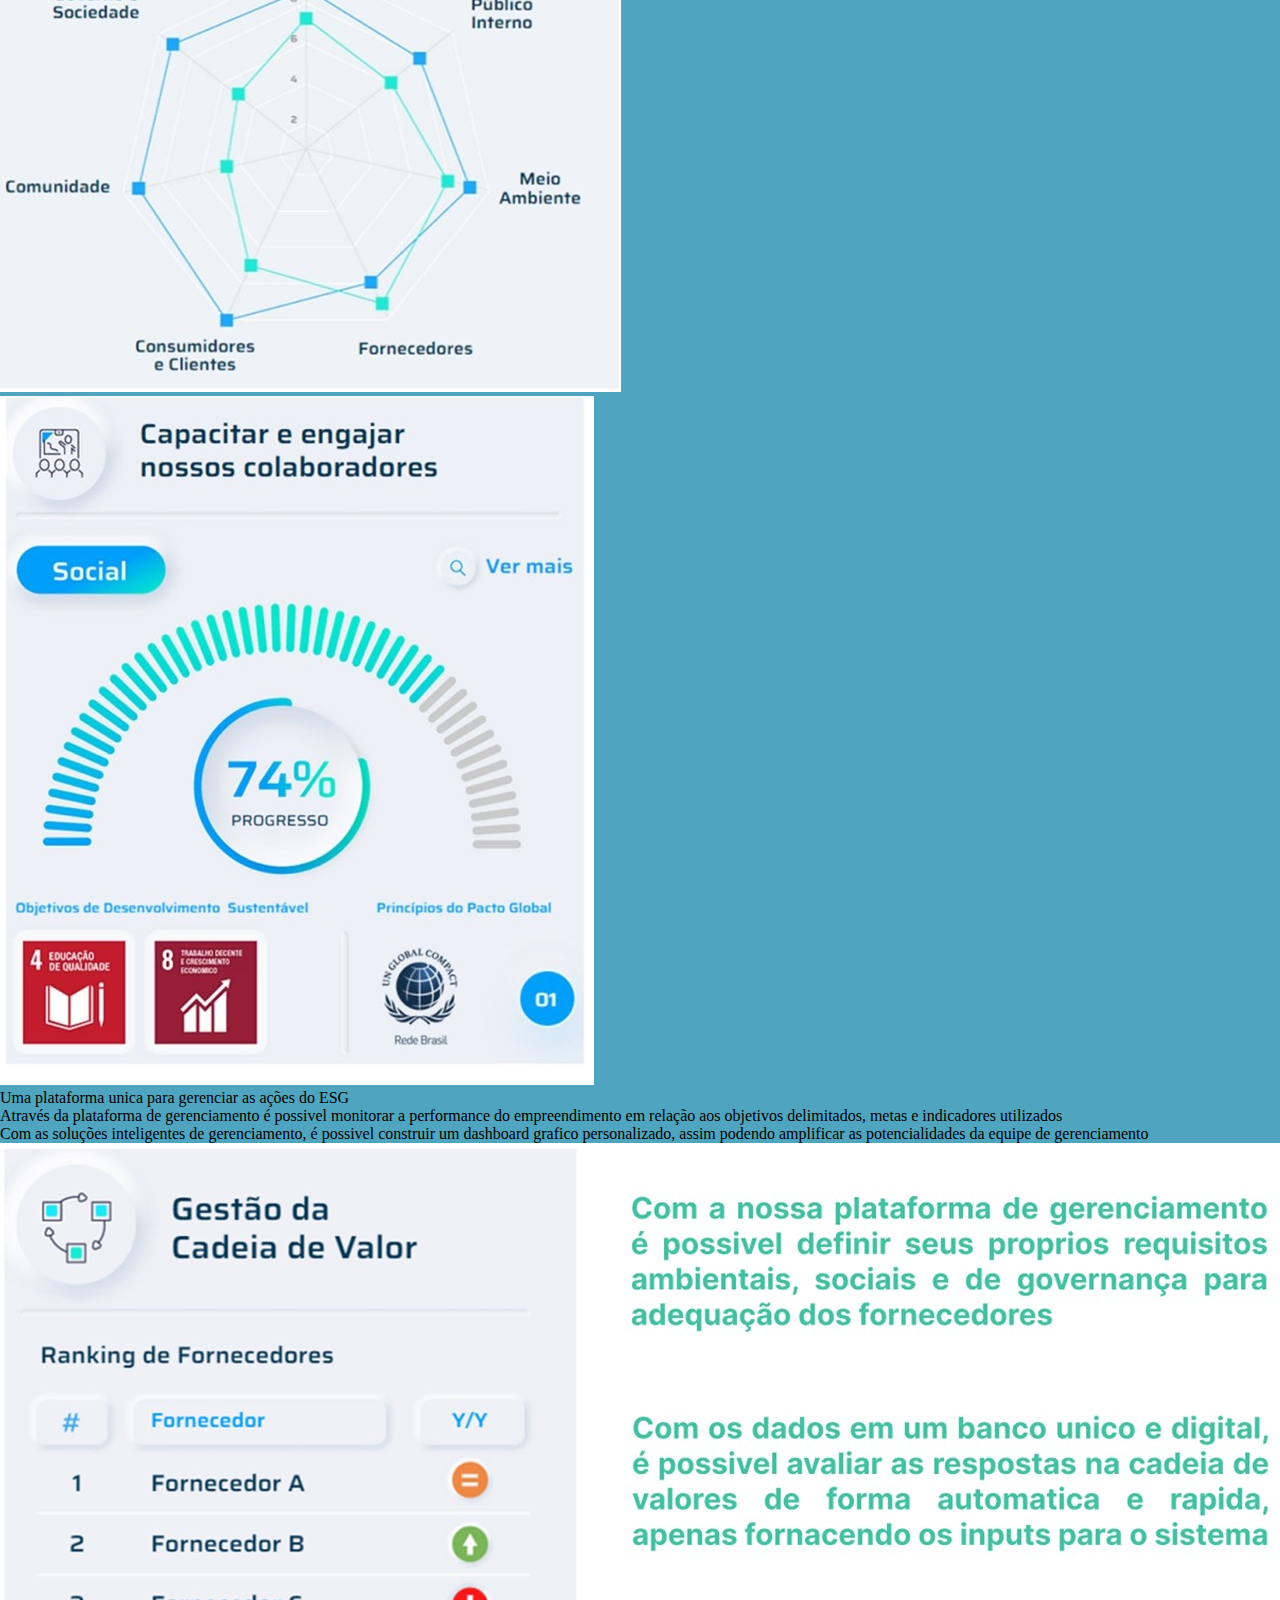
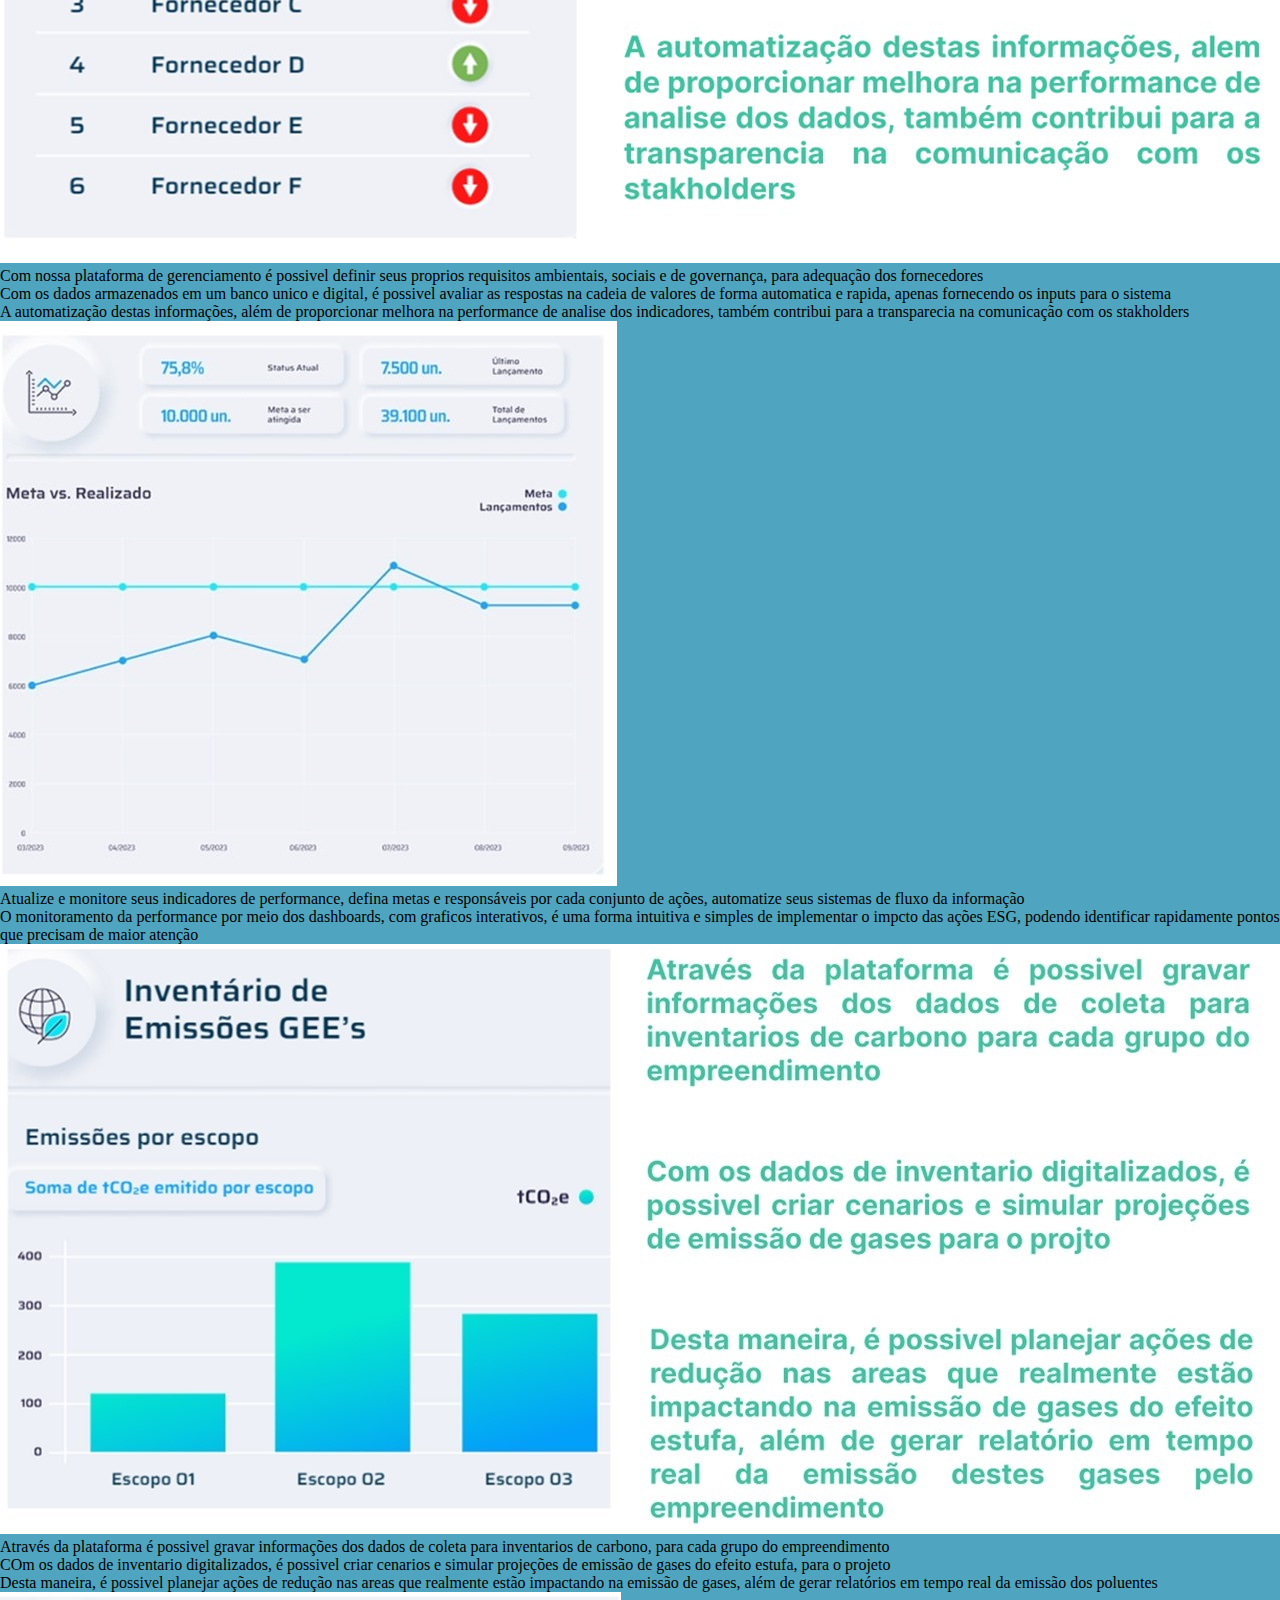
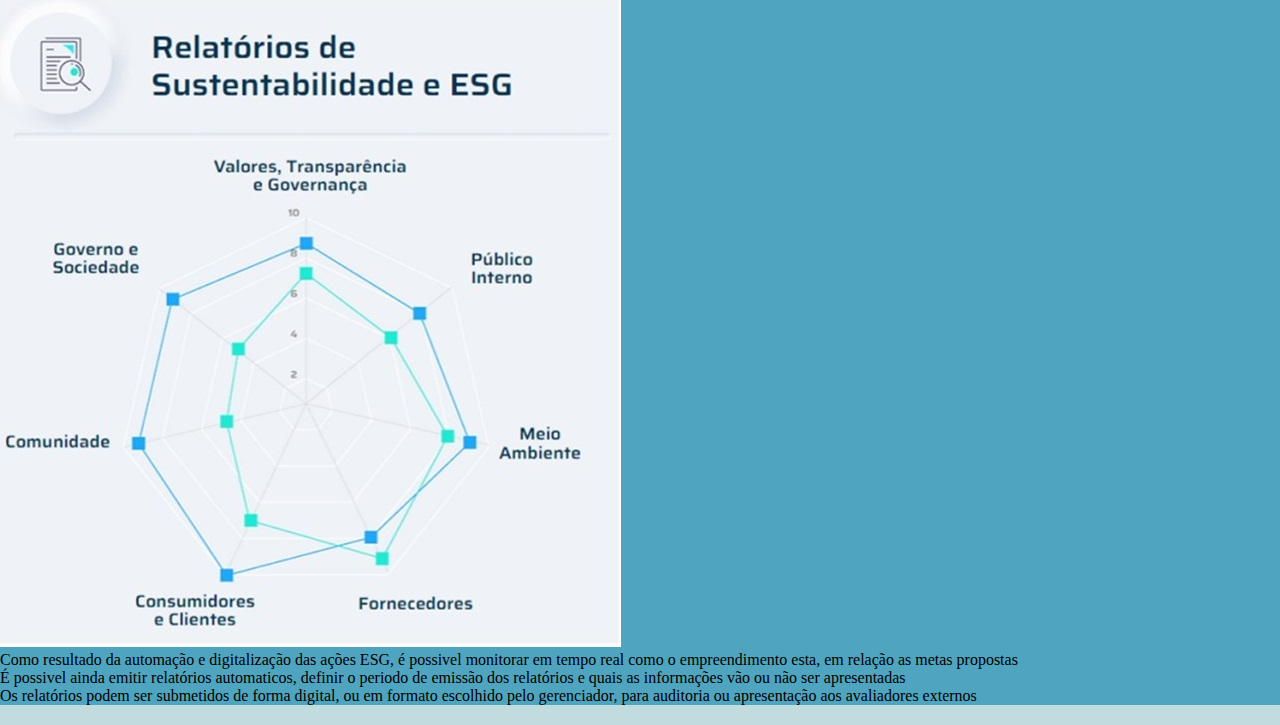
<file: private.html>
<!DOCTYPE html>
<html lang="pt-br">
    <head>
        <meta charset="UTF-8">
        <title>PROJETO ESG</title>
        <meta name="viewport" content="width=device-width, initial-scale=1.0">
        <link rel="stylesheet" href="./styles/style.css">
        <link rel="preconnect" href="https://fonts.googleapis.com">
        <link rel="preconnect" href="https://fonts.gstatic.com" crossorigin>
        <link href="https://fonts.googleapis.com/css2?family=Inter:wght@100..900&display=swap" rel="stylesheet">
    </head>

    <body>
        <header class="cabecalho">

            <img src="assets/logo_Geplan_ambiental.jpg" class="imagem-logo">

            <nav>
                <div class="lingua-mobile">
                    <div class="linguagem-switcher">
                        <button class="lingua-atual" tabindex="0">
                        <img src="assets/BR-bandeira.jpg" height="14" width="15">
                        </button>
                        <div class="opcoes-idioma">
                            <a href="index_ing.html">
                                <img src="assets/EG_bandeira.jpg" height="14" width="15">
                            </a>
                            <a href="index_esp.html">
                                <img src="assets/ES-bandeira.jpg" height="14" width="15">
                            </a> 
                        </div>
                    </div>
                </div>
            </nav>

            <nav>
                <div class="menu-mobile">
                    <div class="menu-ativo">
                        
                        <button class="menu-button">
                            <img src="assets/menu_mobile.jpg" height="39" width="51">
                        </button>
                        <div class="opcoes-menu">
                            <a href="index.html" class="botao_menu">ESG</a>
                            <a href="cursos.html" class="botao_menu">Cursos</a>
                            <a href="andamentoObra.html" class="botao_menu">Obra</a>
                            <a href="manifesto.html" class="botao_menu">Produtos</a>
                            <a href="acessoRestrigo.html" class="botao_usuario">Painel de Usuario</a>
                        </div>
                    </div>
                </div>

                <div class="menu-option">
                    <div class="linguagem-switcher">

                        <button class="lingua-atual" tabindex="0">
                        <img src="assets/BR-bandeira.jpg" height="14" width="15">
                        </button>

                        <div class="opcoes-idioma">

                            <a href="index_ing.html">
                                <img src="assets/EG_bandeira.jpg" height="14" width="15">
                            </a>
                            <a href="index_esp.html">
                                <img src="assets/ES-bandeira.jpg" height="14" width="15">
                            </a> 
                        </div>

                    </div>

                    <a href="index.html" class="botao_menu">ESG</a>
                    <a href="cursos.html" class="botao_menu">Cursos</a>
                    <a href="andamentoObra.html" class="botao_menu">Obra</a>
                    <a href="manifesto.html" class="botao_menu">Produtos</a>
                    <a href="acessoRestrigo.html" class="botao_usuario">Painel de Usuario</a>
                </div>
            </nav>
        </header>

        
        <main>
            
            <section class="container-conquista__texto">
                <h1>Solução em gerenciamento das ações ESG</h1>

                <div class="container-produtos-pc">
                    <div class="container-metodo__sustentavel">
                        <div class="container-metodo__sustentavel__texto-esq">
                            <p>Uma plataforma unica para gerenciar as ações do ESG</p>
                            <p>Através da plataforma de gerenciamento é possivel monitorar a performance do empreendimento em relação aos objetivos delimitados, metas e indicadores utilizados</p>
                            <p>Com as soluções inteligentes de gerenciamento, é possivel construir um dashboard grafico personalizado, assim podendo amplificar as potencialidades da equipe de gerenciamento</p>
                        </div>
                        <div class="container-metodo__sustentavel__img-plataforma-diretira">
                            <img src="assets/gerenciamento1.jpg">
                        </div>
                    </div>

                    <div class="container-metodo__sustentavel">
                        <div class="container-metodo__sustentavel__img-plataforma-esquerda">
                            <img src="assets/gerenciamento2.jpg">
                        </div>
                        <div class="container-metodo__sustentavel__texto-direita">
                            <p>Com nossa plataforma de gerenciamento é possivel definir seus proprios requisitos ambientais, sociais e de governança, para adequação dos fornecedores</p>
                            <p>Com os dados armazenados em um banco unico e digital, é possivel avaliar as respostas na cadeia de valores de forma automatica e rapida, apenas fornecendo os inputs para o sistema</p>
                            <p>A automatização destas informações, além de proporcionar melhora na performance de analise dos indicadores, também contribui para a transparecia na comunicação com os stakholders</p>
                        </div>
                    </div>

                    <div class="container-metodo__sustentavel">
                        <div class="container-metodo__sustentavel__texto-esq">
                            <p>Atualize e monitore seus indicadores de performance, defina metas e responsáveis por cada conjunto de ações, automatize seus sistemas de fluxo da informação</p>
                            <p>O monitoramento da performance por meio dos dashboards, com graficos interativos, é uma forma intuitiva e simples de implementar o impcto das ações ESG, podendo identificar rapidamente pontos que precisam de maior atenção</p>
                        </div>
                        <div class="container-metodo__sustentavel__img-plataforma-diretira">
                            <img src="assets/gerenciamento3.jpg">
                        </div>
                    </div>

                    <div class="container-metodo__sustentavel">
                        <div class="container-metodo__sustentavel__img-plataforma-esquerda">
                            <img src="assets/gerenciamento4.jpg">
                        </div>
                        <div class="container-metodo__sustentavel__texto-direita">
                            <p>Através da plataforma é possivel gravar informações dos dados de coleta para inventarios de carbono, para cada grupo do empreendimento</p>
                            <p>COm os dados de inventario digitalizados, é possivel criar cenarios e simular projeções de emissão de gases do efeito estufa, para o projeto</p>
                            <p>Desta maneira, é possivel planejar ações de redução nas areas que realmente estão impactando na emissão de gases, além de gerar relatórios em tempo real da emissão dos poluentes</p>
                        </div>
                    </div>

                    <div class="container-metodo__sustentavel">
                        <div class="container-metodo__sustentavel__texto-esq">
                            <p>Como resultado da automação e digitalização das ações ESG, é possivel monitorar em tempo real como o empreendimento esta, em relação as metas propostas</p>
                            <p>É possivel ainda emitir relatórios automaticos, definir o periodo de emissão dos relatórios e quais as informações vão ou não ser apresentadas</p>
                            <p>Os relatórios podem ser submetidos de forma digital, ou em formato escolhido pelo gerenciador, para auditoria ou apresentação aos avaliadores externos</p>
                        </div>
                        <div class="container-metodo__sustentavel__img-plataforma-diretira">
                            <img src="assets/gerenciamento5.jpg">
                        </div>
                    </div>
                </div>



                <div class="container-produtos-mobile">
                    <img src="assets/gerenciamento1.jpg" class="container-metodo__sustentavel__img_mobile">
                    <div class="container-metodo__sustentavel__texto">
                        <p>Uma plataforma unica para gerenciar as ações do ESG</p>
                        <p>Através da plataforma de gerenciamento é possivel monitorar a performance do empreendimento em relação aos objetivos delimitados, metas e indicadores utilizados</p>
                        <p>Com as soluções inteligentes de gerenciamento, é possivel construir um dashboard grafico personalizado, assim podendo amplificar as potencialidades da equipe de gerenciamento</p>
                    </div>

                    <img src="assets/gerenciamento2.jpg" class="container-metodo__sustentavel__img_mobile">
                    <div class="container-metodo__sustentavel__texto">
                        <p>Com nossa plataforma de gerenciamento é possivel definir seus proprios requisitos ambientais, sociais e de governança, para adequação dos fornecedores</p>
                        <p>Com os dados armazenados em um banco unico e digital, é possivel avaliar as respostas na cadeia de valores de forma automatica e rapida, apenas fornecendo os inputs para o sistema</p>
                        <p>A automatização destas informações, além de proporcionar melhora na performance de analise dos indicadores, também contribui para a transparecia na comunicação com os stakholders</p>
                    </div>

                    <img src="assets/gerenciamento3.jpg" class="container-metodo__sustentavel__img_mobile">
                    <div class="container-metodo__sustentavel__texto">
                        <p>Atualize e monitore seus indicadores de performance, defina metas e responsáveis por cada conjunto de ações, automatize seus sistemas de fluxo da informação</p>
                        <p>O monitoramento da performance por meio dos dashboards, com graficos interativos, é uma forma intuitiva e simples de implementar o impcto das ações ESG, podendo identificar rapidamente pontos que precisam de maior atenção</p>
                    </div>

                    <img src="assets/gerenciamento4.jpg" class="container-metodo__sustentavel__img_mobile">
                    <div class="container-metodo__sustentavel__texto">
                        <p>Através da plataforma é possivel gravar informações dos dados de coleta para inventarios de carbono, para cada grupo do empreendimento</p>
                        <p>COm os dados de inventario digitalizados, é possivel criar cenarios e simular projeções de emissão de gases do efeito estufa, para o projeto</p>
                        <p>Desta maneira, é possivel planejar ações de redução nas areas que realmente estão impactando na emissão de gases, além de gerar relatórios em tempo real da emissão dos poluentes</p>
                    </div>


                    <img src="assets/gerenciamento5.jpg" class="container-metodo__sustentavel__img_mobile">
                    <div class="container-metodo__sustentavel__texto">
                        <p>Como resultado da automação e digitalização das ações ESG, é possivel monitorar em tempo real como o empreendimento esta, em relação as metas propostas</p>
                        <p>É possivel ainda emitir relatórios automaticos, definir o periodo de emissão dos relatórios e quais as informações vão ou não ser apresentadas</p>
                        <p>Os relatórios podem ser submetidos de forma digital, ou em formato escolhido pelo gerenciador, para auditoria ou apresentação aos avaliadores externos</p>
                    </div>
                </div>
            </section>
        </main>

    </body>

    <footer>
            
    </footer>

</html>
</file>
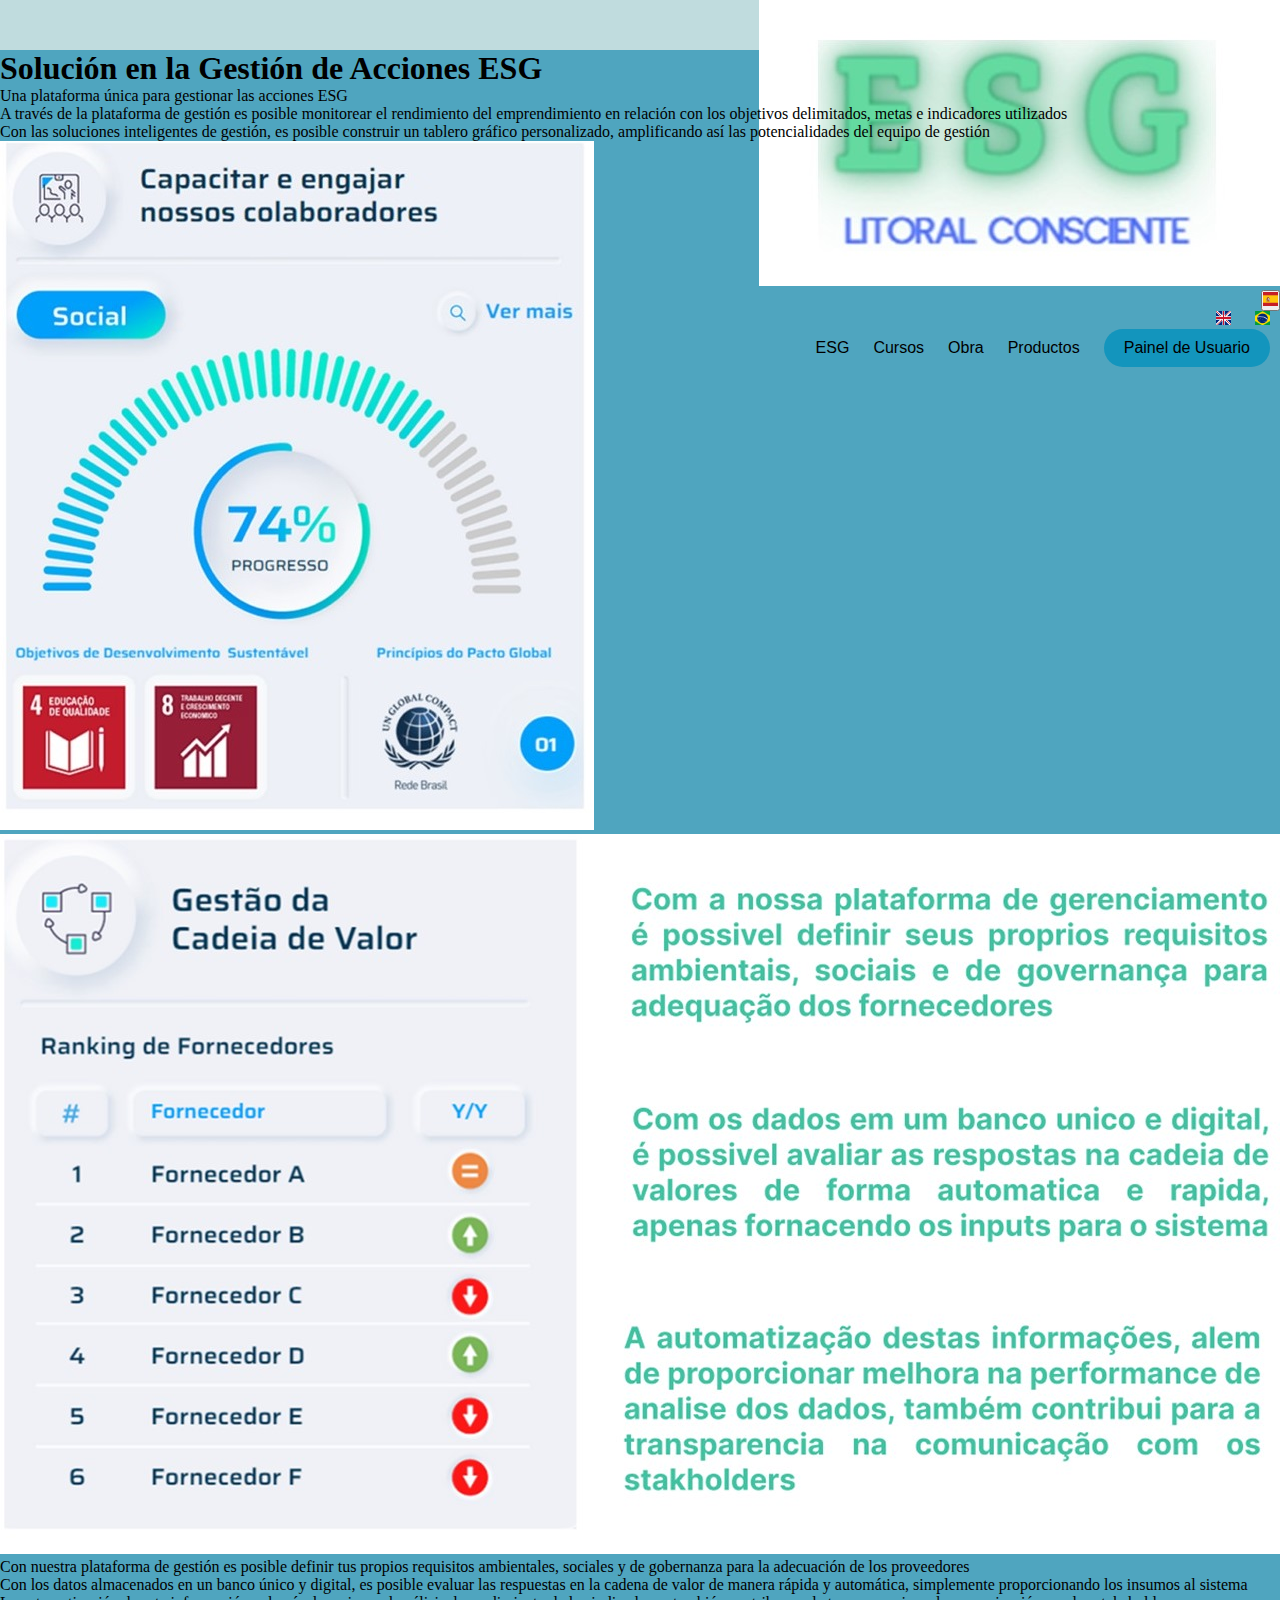
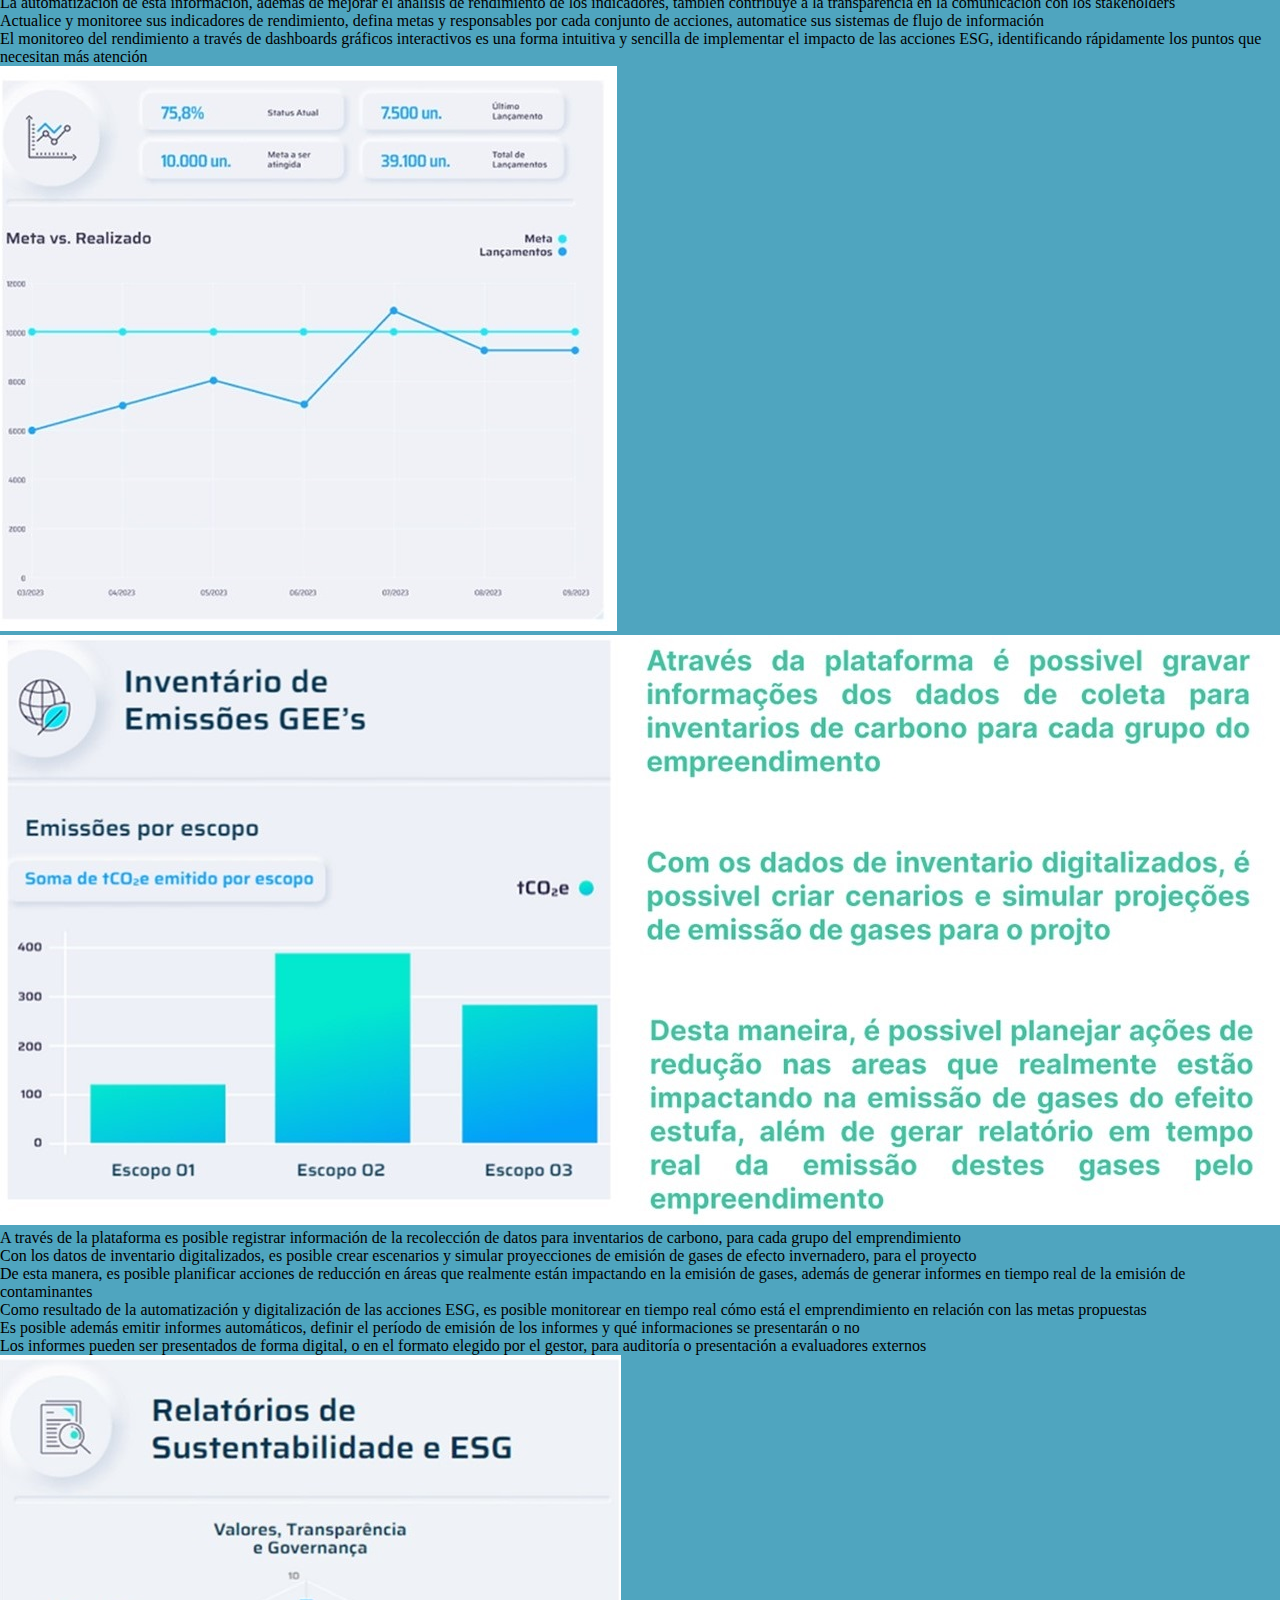
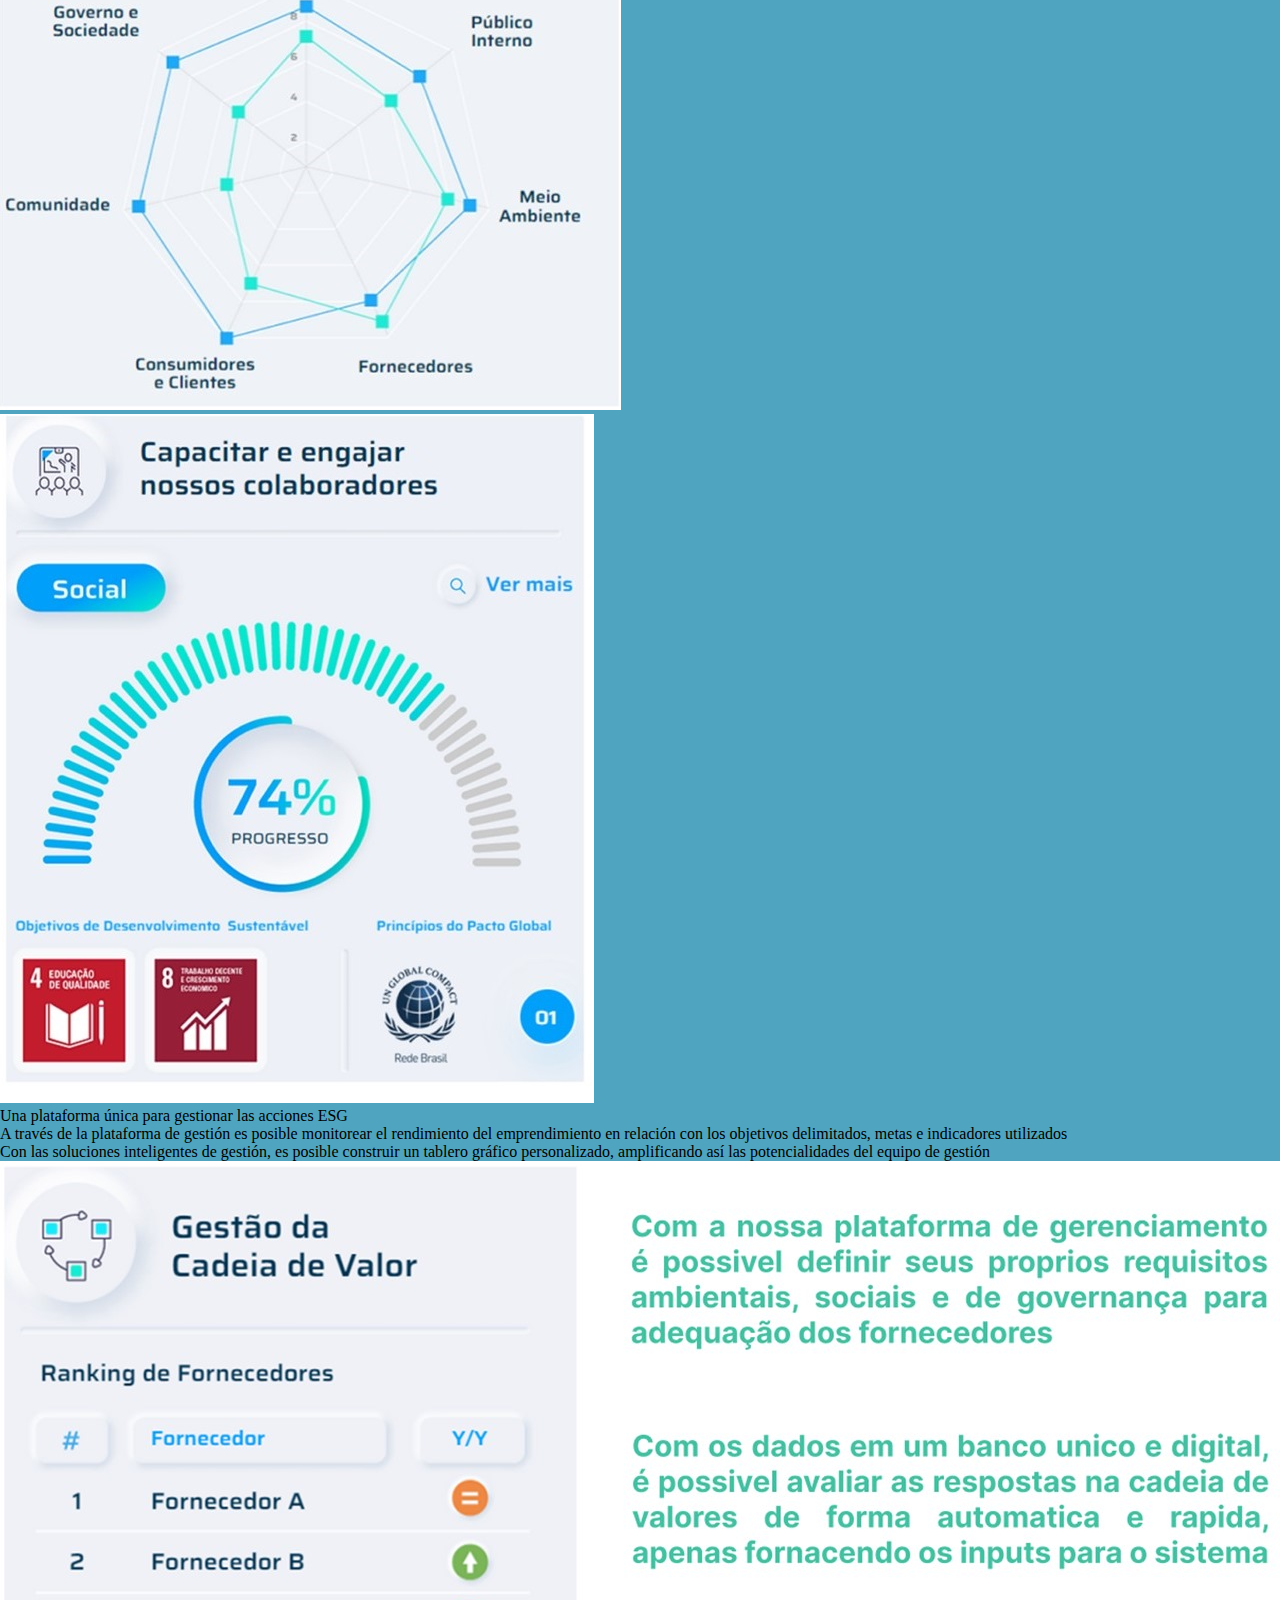
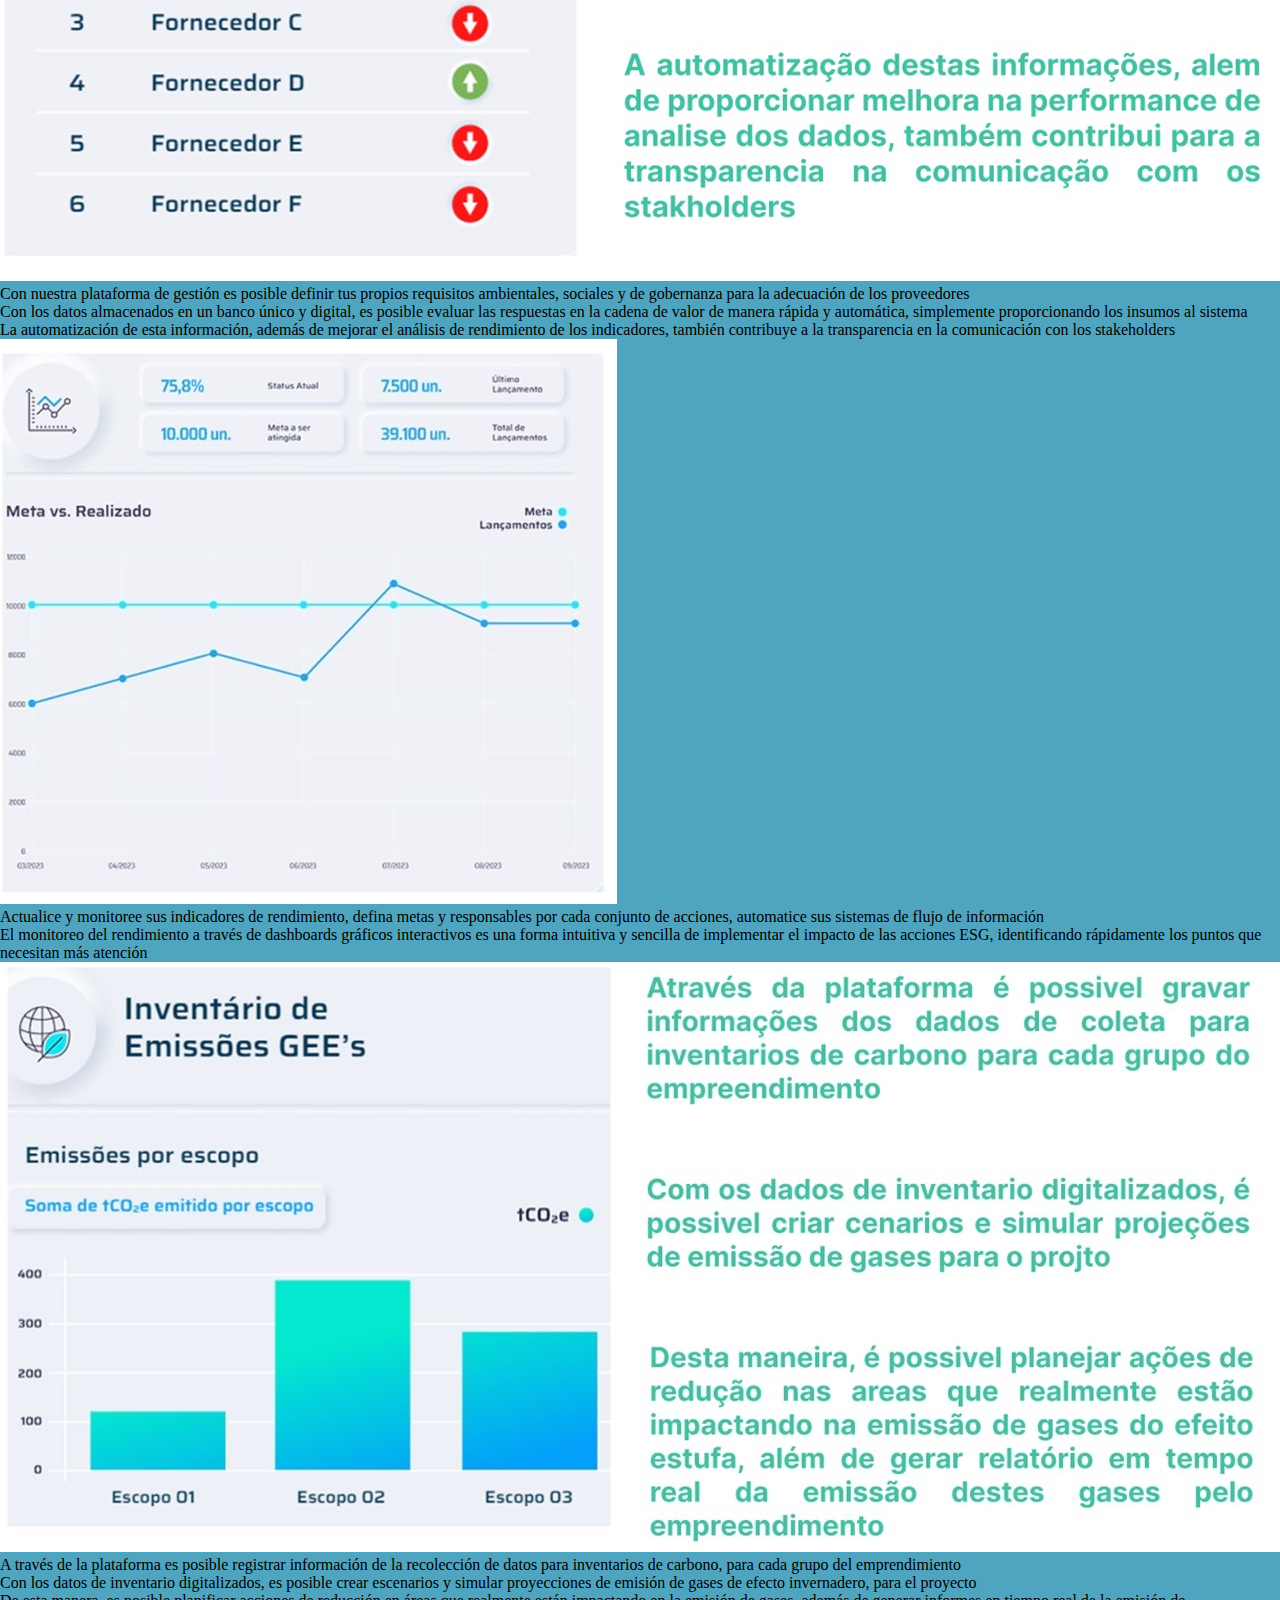
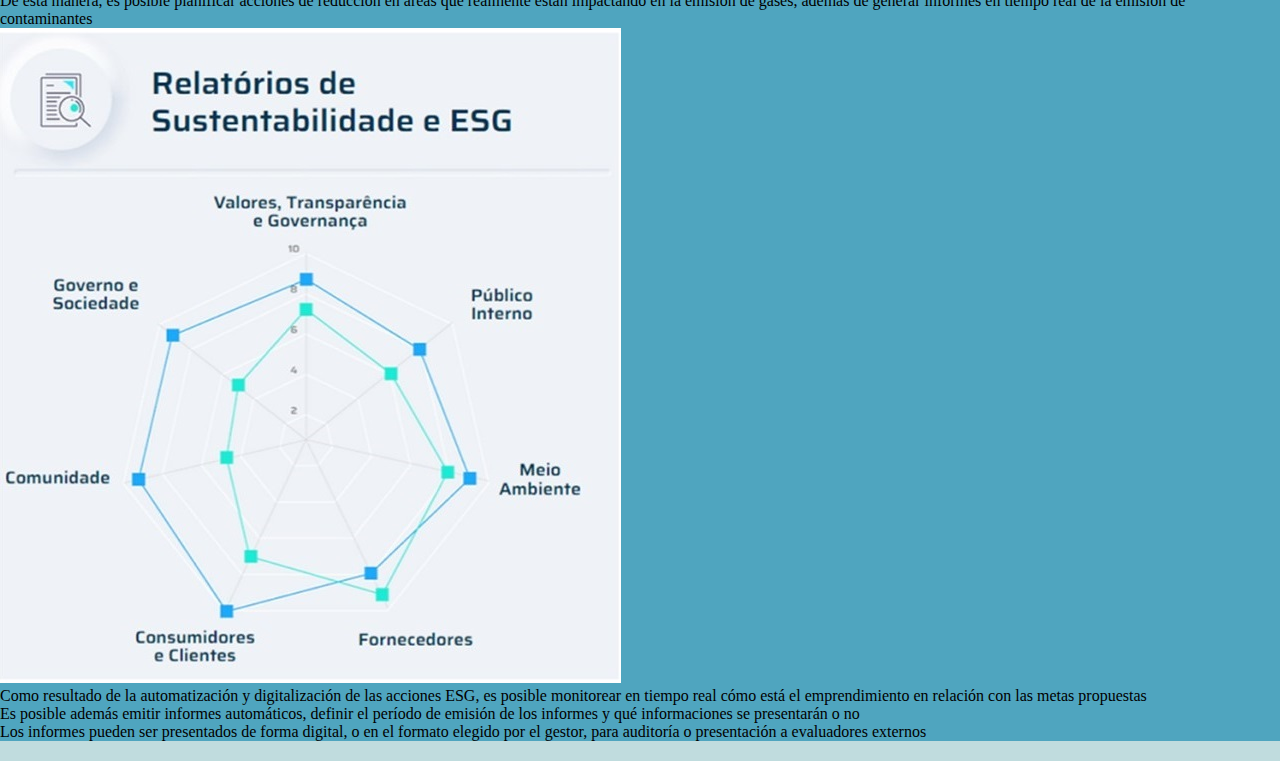
<file: private_esp.html>
<!DOCTYPE html>
<html lang="pt-br">
    <head>
        <meta charset="UTF-8">
        <title>PROJETO ESG</title>
        <meta name="viewport" content="width=device-width, initial-scale=1.0">
        <link rel="stylesheet" href="./styles/style.css">
        <link rel="preconnect" href="https://fonts.googleapis.com">
        <link rel="preconnect" href="https://fonts.gstatic.com" crossorigin>
        <link href="https://fonts.googleapis.com/css2?family=Inter:wght@100..900&display=swap" rel="stylesheet">
    </head>

    <body>
        <header class="cabecalho">
            <img src="assets/logo_Geplan_ambiental.jpg" class="imagem-logo">

            <nav>
                <div class="menu-option">
                    <div class="linguagem-switcher">
                         <button class="lingua-atual" tabindex="0">
                            <img src="assets/ES-bandeira.jpg" height="14" width="15">
                         </button>
                         <div class="opcoes-idioma">
                            <a href="private_ing.html">
                                <img src="assets/EG_bandeira.jpg" height="14" width="15">
                            </a>
                            <a href="private.html">
                                <img src="assets/BR-bandeira.jpg"" height="14" width="15">
                            </a>                        
                         </div>
                    </div>
                    <a href="index_esp.html" class="botao_menu">ESG</a>
                    <a href="cursos.html" class="botao_menu">Cursos</a>
                    <a href="andamentoObra.html" class="botao_menu">Obra</a>
                    <a href="manifesto_esp.html" class="botao_menu">Productos</a>
                    <a href="acessoRestrigo.html" class="botao_usuario">Painel de Usuario</a>
                </div>
            </nav>
        </header>

        <main>
            
            <section class="container-conquista__texto">
                <h1>Solución en la Gestión de Acciones ESG</h1>
    
                <div class="container-produtos-pc">
                    <div class="container-metodo__sustentavel">
                        <div class="container-metodo__sustentavel__texto-esq">
                            <p>Una plataforma única para gestionar las acciones ESG</p>
                            <p>A través de la plataforma de gestión es posible monitorear el rendimiento del emprendimiento en relación con los objetivos delimitados, metas e indicadores utilizados</p>
                            <p>Con las soluciones inteligentes de gestión, es posible construir un tablero gráfico personalizado, amplificando así las potencialidades del equipo de gestión</p>
                        </div>
                        <div class="container-metodo__sustentavel__img-plataforma-diretira">
                            <img src="assets/gerenciamento1.jpg">
                        </div>
                    </div>
    
                    <div class="container-metodo__sustentavel">
                        <div class="container-metodo__sustentavel__img-plataforma-esquerda">
                            <img src="assets/gerenciamento2.jpg">
                        </div>
                        <div class="container-metodo__sustentavel__texto-direita">
                            <p>Con nuestra plataforma de gestión es posible definir tus propios requisitos ambientales, sociales y de gobernanza para la adecuación de los proveedores</p>
                            <p>Con los datos almacenados en un banco único y digital, es posible evaluar las respuestas en la cadena de valor de manera rápida y automática, simplemente proporcionando los insumos al sistema</p>
                            <p>La automatización de esta información, además de mejorar el análisis de rendimiento de los indicadores, también contribuye a la transparencia en la comunicación con los stakeholders</p>
                        </div>
                    </div>
    
                    <div class="container-metodo__sustentavel">
                        <div class="container-metodo__sustentavel__texto-esq">
                            <p>Actualice y monitoree sus indicadores de rendimiento, defina metas y responsables por cada conjunto de acciones, automatice sus sistemas de flujo de información</p>
                            <p>El monitoreo del rendimiento a través de dashboards gráficos interactivos es una forma intuitiva y sencilla de implementar el impacto de las acciones ESG, identificando rápidamente los puntos que necesitan más atención</p>
                        </div>
                        <div class="container-metodo__sustentavel__img-plataforma-diretira">
                            <img src="assets/gerenciamento3.jpg">
                        </div>
                    </div>
    
                    <div class="container-metodo__sustentavel">
                        <div class="container-metodo__sustentavel__img-plataforma-esquerda">
                            <img src="assets/gerenciamento4.jpg">
                        </div>
                        <div class="container-metodo__sustentavel__texto-direita">
                            <p>A través de la plataforma es posible registrar información de la recolección de datos para inventarios de carbono, para cada grupo del emprendimiento</p>
                            <p>Con los datos de inventario digitalizados, es posible crear escenarios y simular proyecciones de emisión de gases de efecto invernadero, para el proyecto</p>
                            <p>De esta manera, es posible planificar acciones de reducción en áreas que realmente están impactando en la emisión de gases, además de generar informes en tiempo real de la emisión de contaminantes</p>
                        </div>
                    </div>
    
                    <div class="container-metodo__sustentavel">
                        <div class="container-metodo__sustentavel__texto-esq">
                            <p>Como resultado de la automatización y digitalización de las acciones ESG, es posible monitorear en tiempo real cómo está el emprendimiento en relación con las metas propuestas</p>
                            <p>Es posible además emitir informes automáticos, definir el período de emisión de los informes y qué informaciones se presentarán o no</p>
                            <p>Los informes pueden ser presentados de forma digital, o en el formato elegido por el gestor, para auditoría o presentación a evaluadores externos</p>
                        </div>
                        <div class="container-metodo__sustentavel__img-plataforma-diretira">
                            <img src="assets/gerenciamento5.jpg">
                        </div>
                    </div>
                </div>
    
                <div class="container-produtos-mobile">
                    <img src="assets/gerenciamento1.jpg" class="container-metodo__sustentavel__img_mobile">
                    <div class="container-metodo__sustentavel__texto">
                        <p>Una plataforma única para gestionar las acciones ESG</p>
                        <p>A través de la plataforma de gestión es posible monitorear el rendimiento del emprendimiento en relación con los objetivos delimitados, metas e indicadores utilizados</p>
                        <p>Con las soluciones inteligentes de gestión, es posible construir un tablero gráfico personalizado, amplificando así las potencialidades del equipo de gestión</p>
                    </div>
    
                    <img src="assets/gerenciamento2.jpg" class="container-metodo__sustentavel__img_mobile">
                    <div class="container-metodo__sustentavel__texto">
                        <p>Con nuestra plataforma de gestión es posible definir tus propios requisitos ambientales, sociales y de gobernanza para la adecuación de los proveedores</p>
                        <p>Con los datos almacenados en un banco único y digital, es posible evaluar las respuestas en la cadena de valor de manera rápida y automática, simplemente proporcionando los insumos al sistema</p>
                        <p>La automatización de esta información, además de mejorar el análisis de rendimiento de los indicadores, también contribuye a la transparencia en la comunicación con los stakeholders</p>
                    </div>
    
                    <img src="assets/gerenciamento3.jpg" class="container-metodo__sustentavel__img_mobile">
                    <div class="container-metodo__sustentavel__texto">
                        <p>Actualice y monitoree sus indicadores de rendimiento, defina metas y responsables por cada conjunto de acciones, automatice sus sistemas de flujo de información</p>
                        <p>El monitoreo del rendimiento a través de dashboards gráficos interactivos es una forma intuitiva y sencilla de implementar el impacto de las acciones ESG, identificando rápidamente los puntos que necesitan más atención</p>
                    </div>
    
                    <img src="assets/gerenciamento4.jpg" class="container-metodo__sustentavel__img_mobile">
                    <div class="container-metodo__sustentavel__texto">
                        <p>A través de la plataforma es posible registrar información de la recolección de datos para inventarios de carbono, para cada grupo del emprendimiento</p>
                        <p>Con los datos de inventario digitalizados, es posible crear escenarios y simular proyecciones de emisión de gases de efecto invernadero, para el proyecto</p>
                        <p>De esta manera, es posible planificar acciones de reducción en áreas que realmente están impactando en la emisión de gases, además de generar informes en tiempo real de la emisión de contaminantes</p>
                    </div>
    
                    <img src="assets/gerenciamento5.jpg" class="container-metodo__sustentavel__img_mobile">
                    <div class="container-metodo__sustentavel__texto">
                        <p>Como resultado de la automatización y digitalización de las acciones ESG, es posible monitorear en tiempo real cómo está el emprendimiento en relación con las metas propuestas</p>
                        <p>Es posible además emitir informes automáticos, definir el período de emisión de los informes y qué informaciones se presentarán o no</p>
                        <p>Los informes pueden ser presentados de forma digital, o en el formato elegido por el gestor, para auditoría o presentación a evaluadores externos</p>
                    </div>
                </div>
            </section>
        </main>

    </body>

    <footer>
            
    </footer>

</html>
</file>
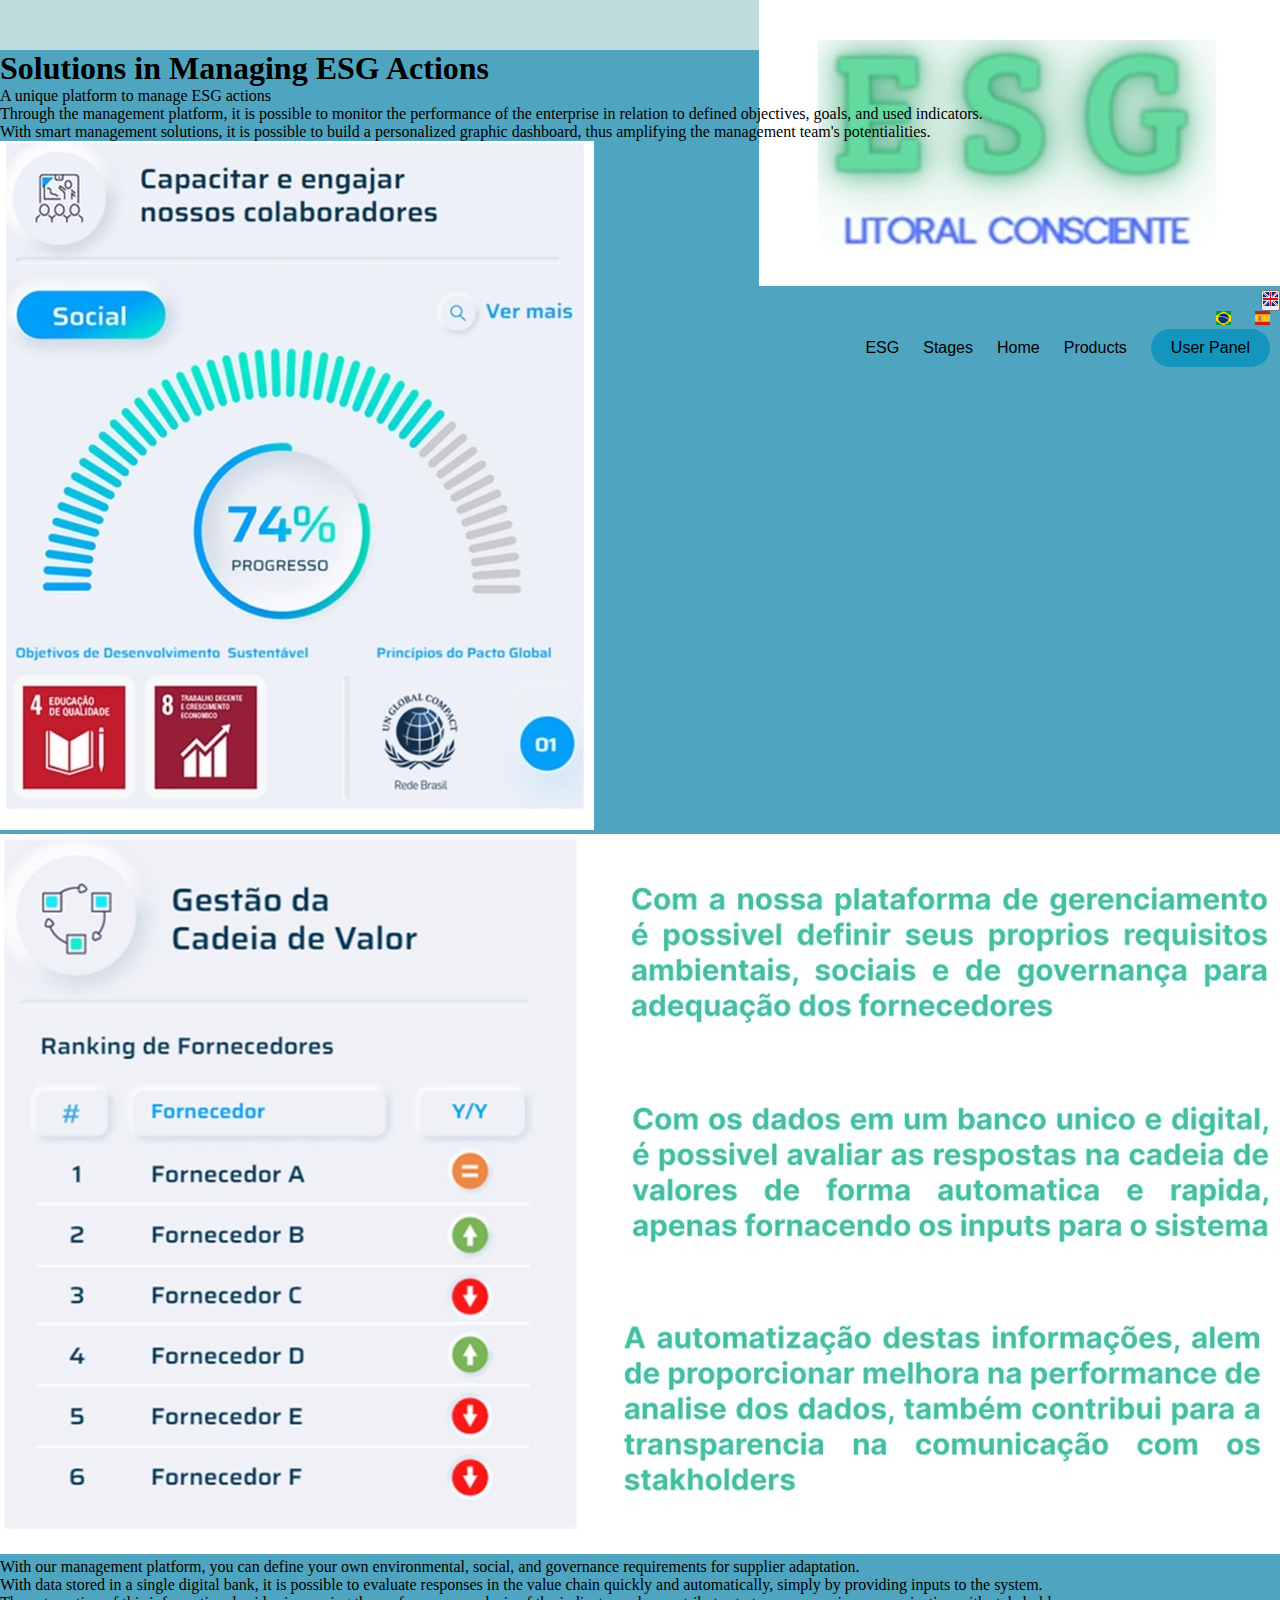
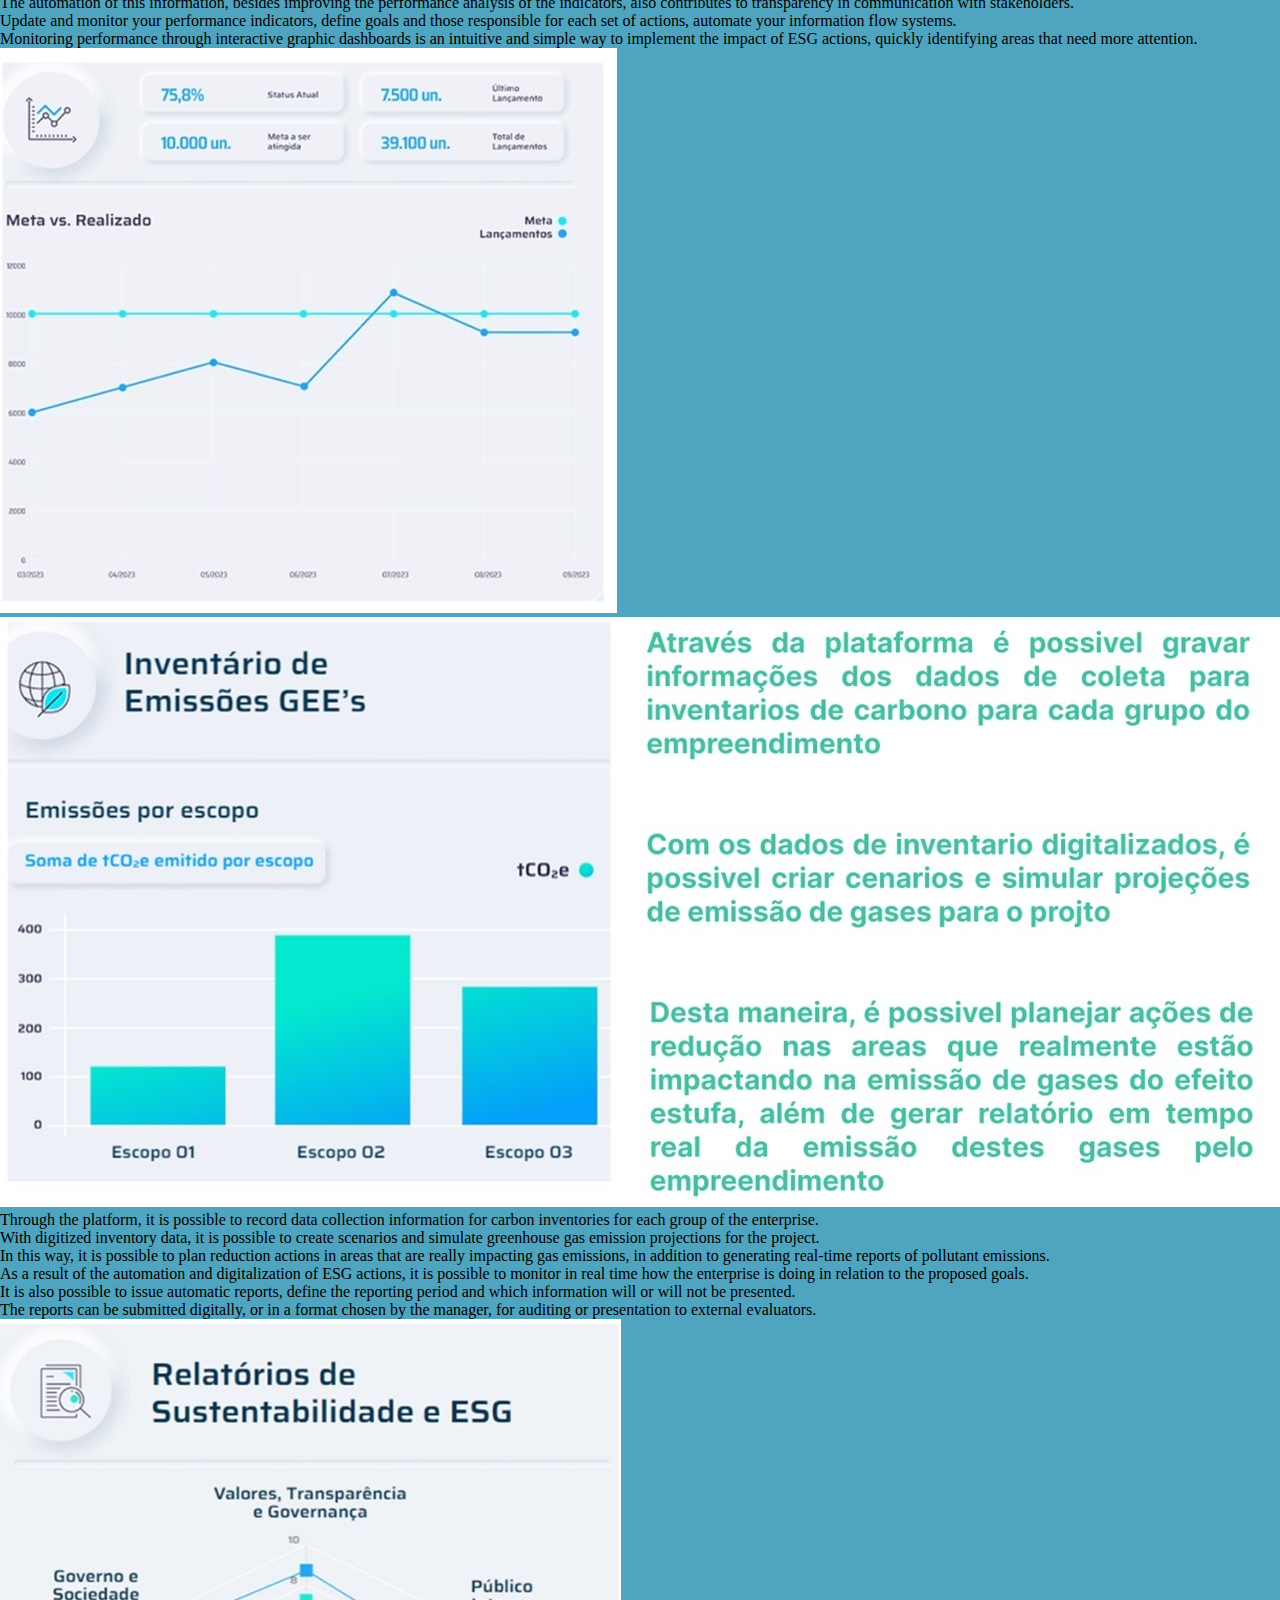
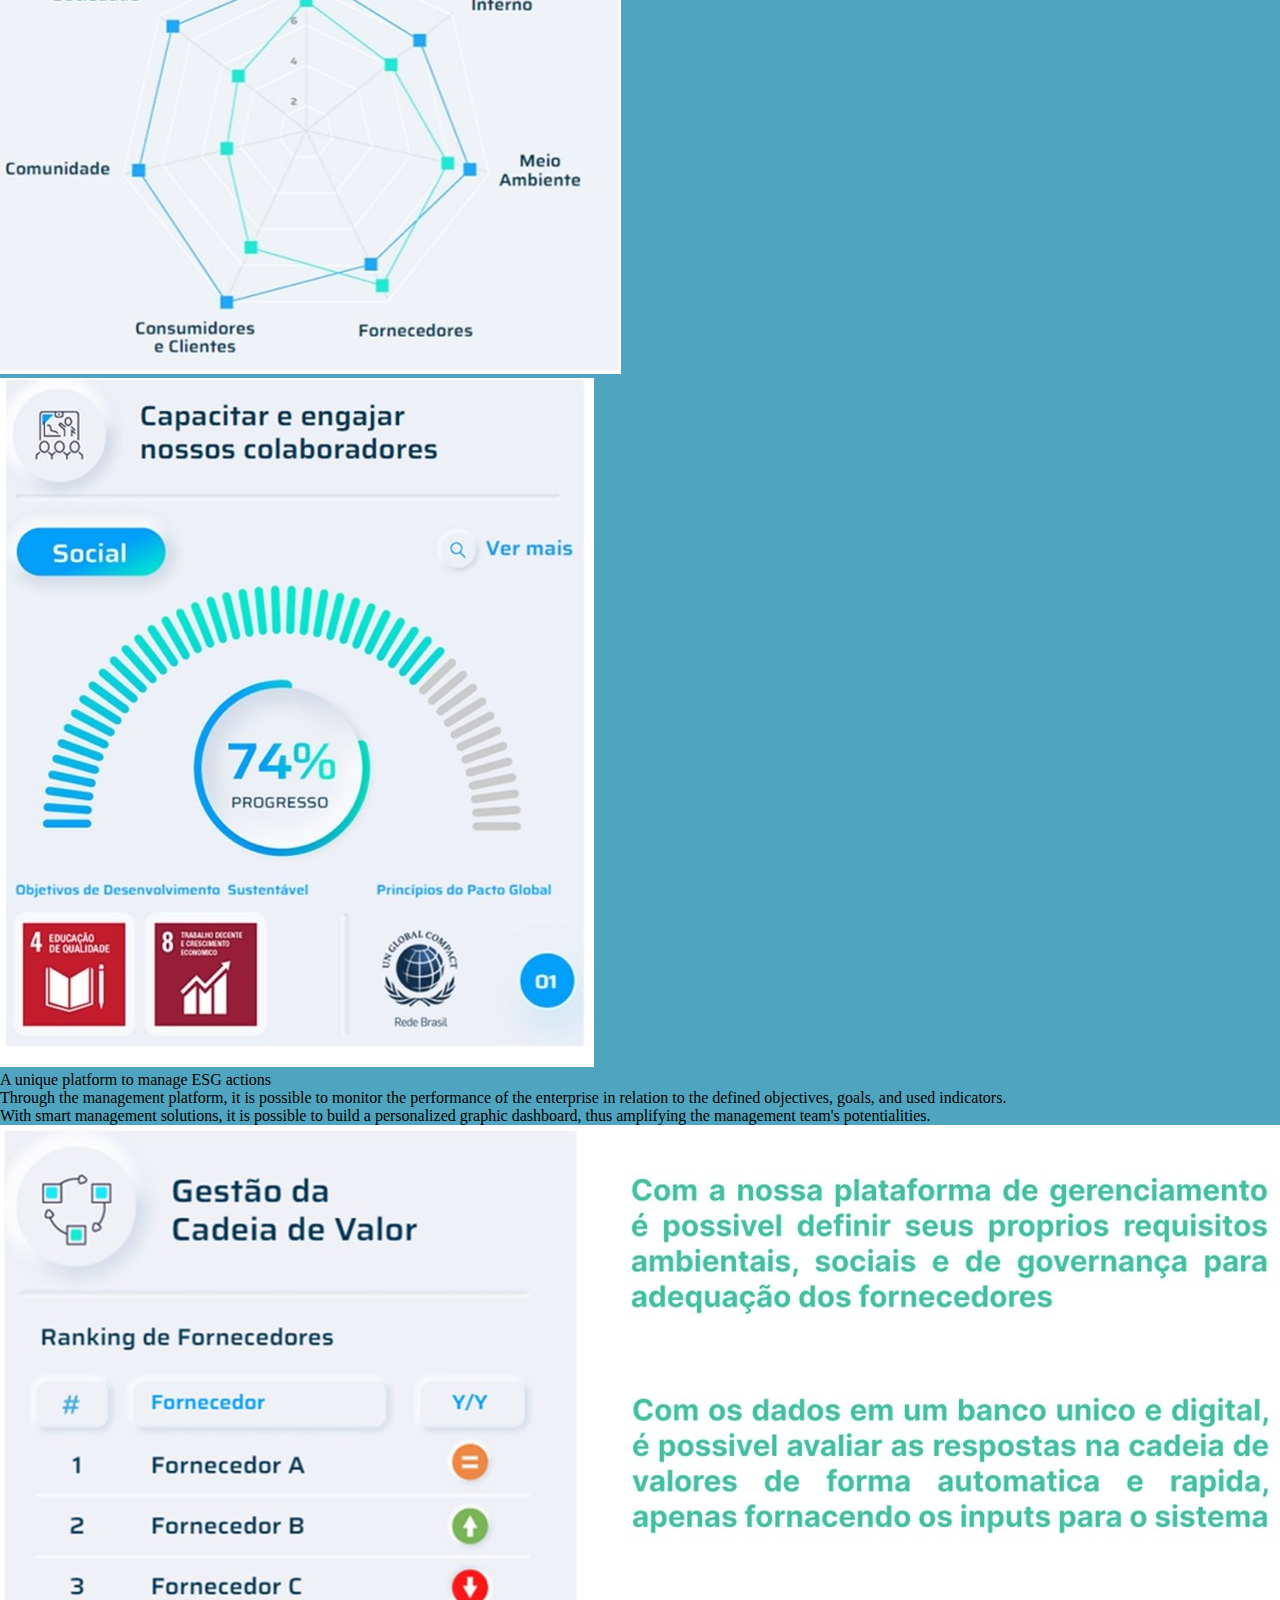
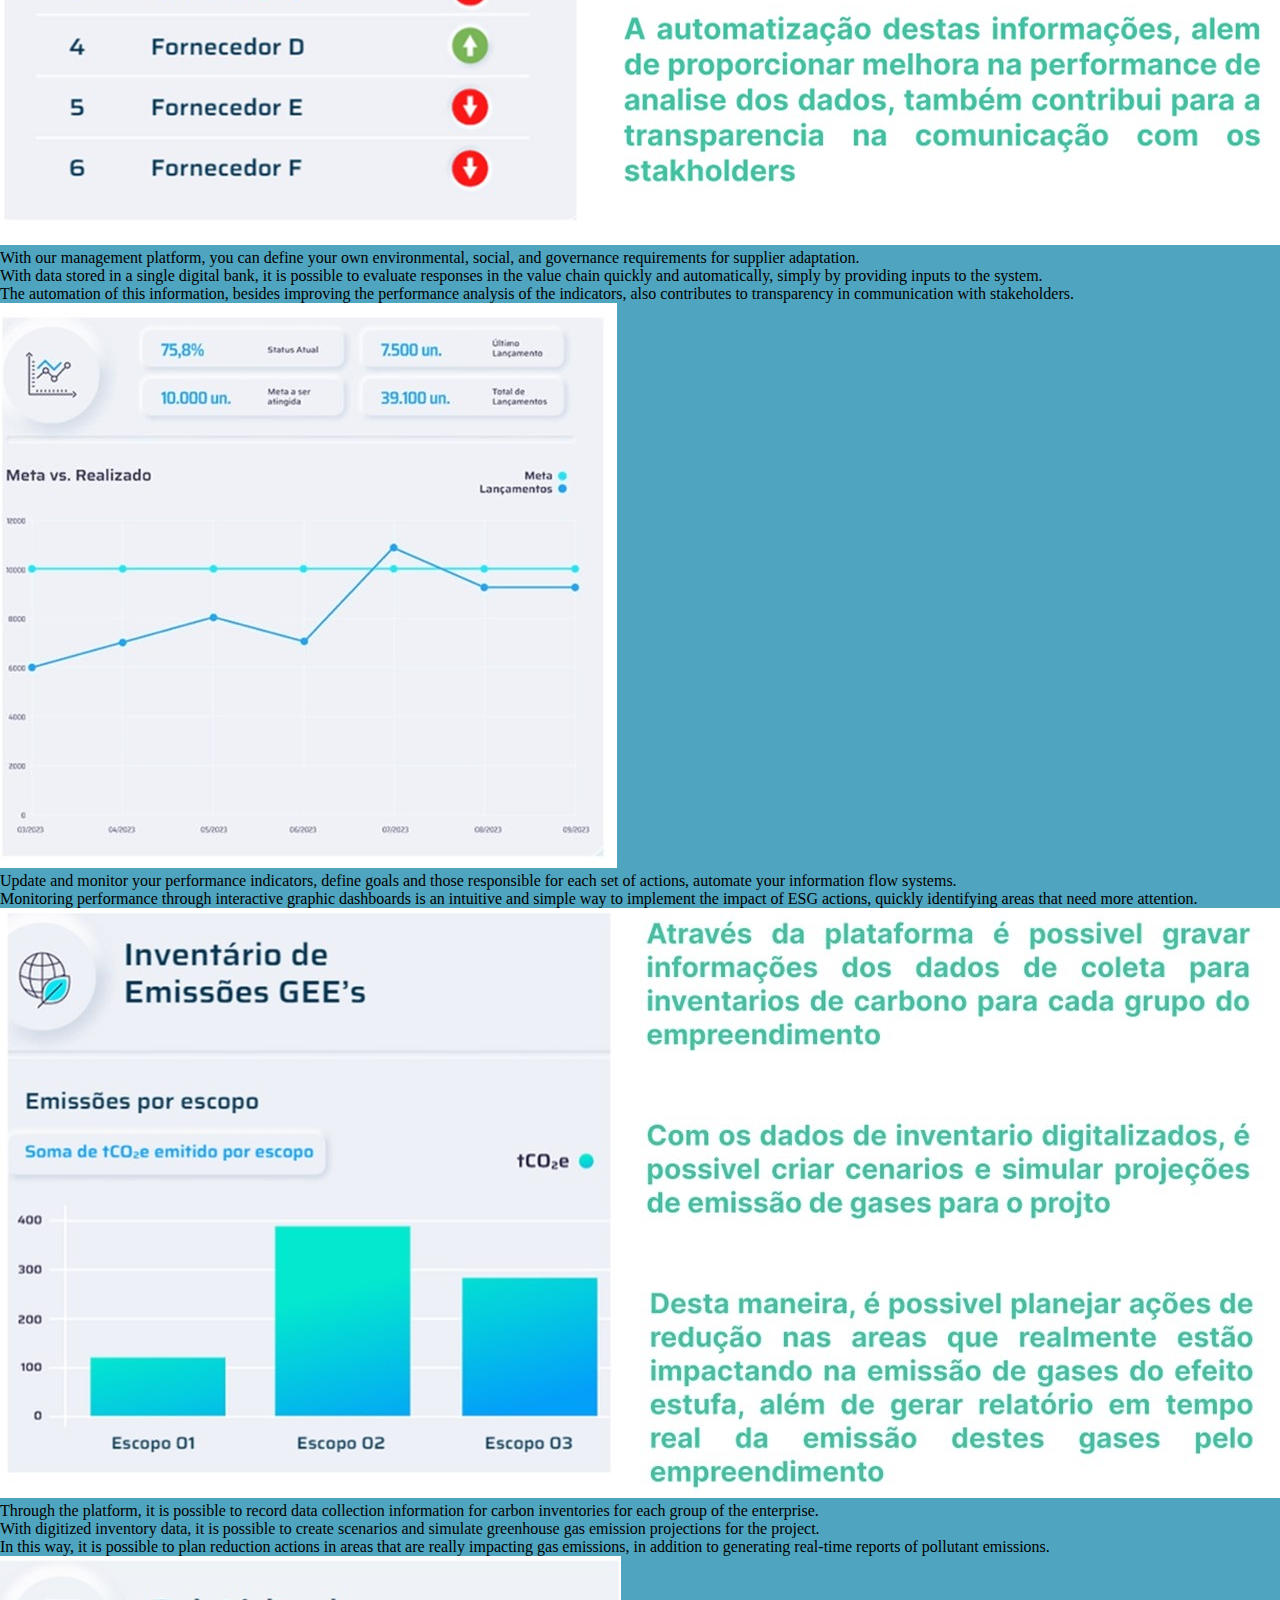
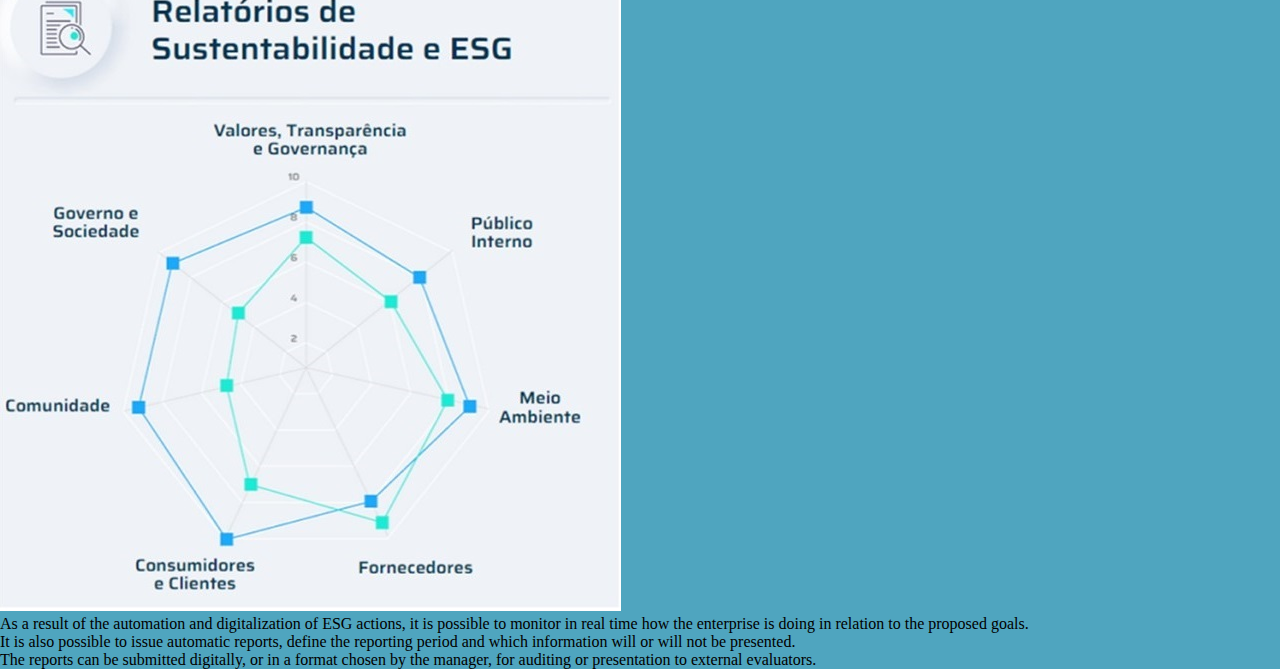
<file: private_ing.html>
<!DOCTYPE html>
<html lang="pt-br">
    <head>
        <meta charset="UTF-8">
        <meta name="viewport" content="width=device-width, initial-scale=1.0">
        <title>Relatório de Sustentabilidade</title>
        <link rel="stylesheet" href="./styles/style.css">
    </head>
    <body>
        <header class="cabecalho">
            <img src="assets/logo_Geplan_ambiental.jpg" class="imagem-logo">

            <nav>
                <div class="menu-option">
                    <div class="linguagem-switcher">
                        <button class="lingua-atual" tabindex="0">
                            <img src="assets/EG_bandeira.jpg" height="14" width="15">
                        </button>
                        <div class="opcoes-idioma">
                            <a href="private.html">
                                <img src="assets/BR-bandeira.jpg" height="14" width="15">
                            </a>
                            <a href="private_esp.html">
                                <img src="assets/ES-bandeira.jpg" height="14" width="15">
                            </a>                        
                        </div>
                    </div>
                    <a href="index_ing.html" class="botao_menu">ESG</a>
                    <a href="andamentoObra.html" class="botao_menu">Stages</a>
                    <a href="andamentoObra.html" class="botao_menu">Home</a>
                    <a href="manifesto_ing.html" class="botao_menu">Products</a>
                    <a href="acessoRestrigo.html" class="botao_usuario">User Panel</a>
                </div>
            </nav>
        </header>
        <main>
            <section class="container-conquista__texto">
                <h1>Solutions in Managing ESG Actions</h1>

                <div class="container-produtos-pc">
                    <div class="container-metodo__sustentavel">
                        <div class="container-metodo__sustentavel__texto-esq">
                            <p>A unique platform to manage ESG actions</p>
                            <p>Through the management platform, it is possible to monitor the performance of the enterprise in relation to defined objectives, goals, and used indicators.</p>
                            <p>With smart management solutions, it is possible to build a personalized graphic dashboard, thus amplifying the management team's potentialities.</p>
                        </div>
                        <div class="container-metodo__sustentavel__img-plataforma-diretira">
                            <img src="assets/gerenciamento1.jpg">
                        </div>
                    </div>

                    <div class="container-metodo__sustentavel">
                        <div class="container-metodo__sustentavel__img-plataforma-esquerda">
                            <img src="assets/gerenciamento2.jpg">
                        </div>
                        <div class="container-metodo__sustentavel__texto-direita">
                            <p>With our management platform, you can define your own environmental, social, and governance requirements for supplier adaptation.</p>
                            <p>With data stored in a single digital bank, it is possible to evaluate responses in the value chain quickly and automatically, simply by providing inputs to the system.</p>
                            <p>The automation of this information, besides improving the performance analysis of the indicators, also contributes to transparency in communication with stakeholders.</p>
                        </div>
                    </div>

                    <div class="container-metodo__sustentavel">
                        <div class="container-metodo__sustentavel__texto-esq">
                            <p>Update and monitor your performance indicators, define goals and those responsible for each set of actions, automate your information flow systems.</p>
                            <p>Monitoring performance through interactive graphic dashboards is an intuitive and simple way to implement the impact of ESG actions, quickly identifying areas that need more attention.</p>
                        </div>
                        <div class="container-metodo__sustentavel__img-plataforma-diretira">
                            <img src="assets/gerenciamento3.jpg">
                        </div>
                    </div>

                    <div class="container-metodo__sustentavel">
                        <div class="container-metodo__sustentavel__img-plataforma-esquerda">
                            <img src="assets/gerenciamento4.jpg">
                        </div>
                        <div class="container-metodo__sustentavel__texto-direita">
                            <p>Through the platform, it is possible to record data collection information for carbon inventories for each group of the enterprise.</p>
                            <p>With digitized inventory data, it is possible to create scenarios and simulate greenhouse gas emission projections for the project.</p>
                            <p>In this way, it is possible to plan reduction actions in areas that are really impacting gas emissions, in addition to generating real-time reports of pollutant emissions.</p>
                        </div>
                    </div>

                    <div class="container-metodo__sustentavel">
                        <div class="container-metodo__sustentavel__texto-esq">
                            <p>As a result of the automation and digitalization of ESG actions, it is possible to monitor in real time how the enterprise is doing in relation to the proposed goals.</p>
                            <p>It is also possible to issue automatic reports, define the reporting period and which information will or will not be presented.</p>
                            <p>The reports can be submitted digitally, or in a format chosen by the manager, for auditing or presentation to external evaluators.</p>
                        </div>
                        <div class="container-metodo__sustentavel__img-plataforma-diretira">
                            <img src="assets/gerenciamento5.jpg">
                        </div>
                    </div>
                </div>

                <div class="container-produtos-mobile">
                    <img src="assets/gerenciamento1.jpg" class="container-metodo__sustentavel__img_mobile">
                    <div class="container-metodo__sustentavel__texto">
                        <p>A unique platform to manage ESG actions</p>
                        <p>Through the management platform, it is possible to monitor the performance of the enterprise in relation to the defined objectives, goals, and used indicators.</p>
                        <p>With smart management solutions, it is possible to build a personalized graphic dashboard, thus amplifying the management team's potentialities.</p>
                    </div>

                    <img src="assets/gerenciamento2.jpg" class="container-metodo__sustentavel__img_mobile">
                    <div class="container-metodo__sustentavel__texto">
                        <p>With our management platform, you can define your own environmental, social, and governance requirements for supplier adaptation.</p>
                        <p>With data stored in a single digital bank, it is possible to evaluate responses in the value chain quickly and automatically, simply by providing inputs to the system.</p>
                        <p>The automation of this information, besides improving the performance analysis of the indicators, also contributes to transparency in communication with stakeholders.</p>
                    </div>

                    <img src="assets/gerenciamento3.jpg" class="container-metodo__sustentavel__img_mobile">
                    <div class="container-metodo__sustentavel__texto">
                        <p>Update and monitor your performance indicators, define goals and those responsible for each set of actions, automate your information flow systems.</p>
                        <p>Monitoring performance through interactive graphic dashboards is an intuitive and simple way to implement the impact of ESG actions, quickly identifying areas that need more attention.</p>
                    </div>

                    <img src="assets/gerenciamento4.jpg" class="container-metodo__sustentavel__img_mobile">
                    <div class="container-metodo__sustentavel__texto">
                        <p>Through the platform, it is possible to record data collection information for carbon inventories for each group of the enterprise.</p>
                        <p>With digitized inventory data, it is possible to create scenarios and simulate greenhouse gas emission projections for the project.</p>
                        <p>In this way, it is possible to plan reduction actions in areas that are really impacting gas emissions, in addition to generating real-time reports of pollutant emissions.</p>
                    </div>


                    <img src="assets/gerenciamento5.jpg" class="container-metodo__sustentavel__img_mobile">
                    <div class="container-metodo__sustentavel__texto">
                        <p>As a result of the automation and digitalization of ESG actions, it is possible to monitor in real time how the enterprise is doing in relation to the proposed goals.</p>
                        <p>It is also possible to issue automatic reports, define the reporting period and which information will or will not be presented.</p>
                        <p>The reports can be submitted digitally, or in a format chosen by the manager, for auditing or presentation to external evaluators.</p>
                    </div>
                </div>
            </section>

        </main>
    </body>
</html>
</file>
<file: styles/style.css>
:root{
    --cor-cabecalho: rgb(192, 220, 222);
    --cor-generica: black;
    --cor-hover: green;
    --cor-background: rgb(79, 165, 191);
    --cor-footer: rgb(192, 220, 222);
}

*{
    margin: 0;
    padding: 0;
}

.cabecalho{
    background-color: var(--cor-cabecalho);
    height: 50px;
    text-align: right;
}

.menu-option a{
    margin: 0 10px;
    text-decoration: none;
    color: black; 
    font-family: sans-serif;
    transition: border-bottom 0.2s;
}

.menu-option a:hover{
    border-bottom: 2px solid rgb(19, 149, 189);
}

.botao_usuario{
    background-color: rgb(19, 149, 189);
    border: none;
    border-radius: 20px;
    padding: 10px 20px; 
    text-align: center;
    text-decoration: none;
    display: inline-block;
    font-size: 16px;
    margin: 4px 2px;
    cursor: pointer;
    transition: background-color 0.2s, box-shadow 0.2s; 
}

.primeira_pagina{
    display: flex;
    flex-direction: column;
    gap: 10px;
    
}

.img-responsiva{
    width: 100%;
    height: 100%;
    object-fit: contain;
    display: block;
}

body{

    box-sizing: border-box;
    background-color: var(--cor-background);

}

.empresa{
    text-decoration: none;
    color: var(--cor-generica);
}

.empresa:hover{
    color: var(--cor-hover);
}

.pdf{
    width: 100%;
    height: 100%;
    overflow: hidden;
}






footer{

    padding: 10px;    
    background-color: var(--cor-footer);
    height: auto;
    text-align: center;
    font-size: 25px;
    
}
</file>
